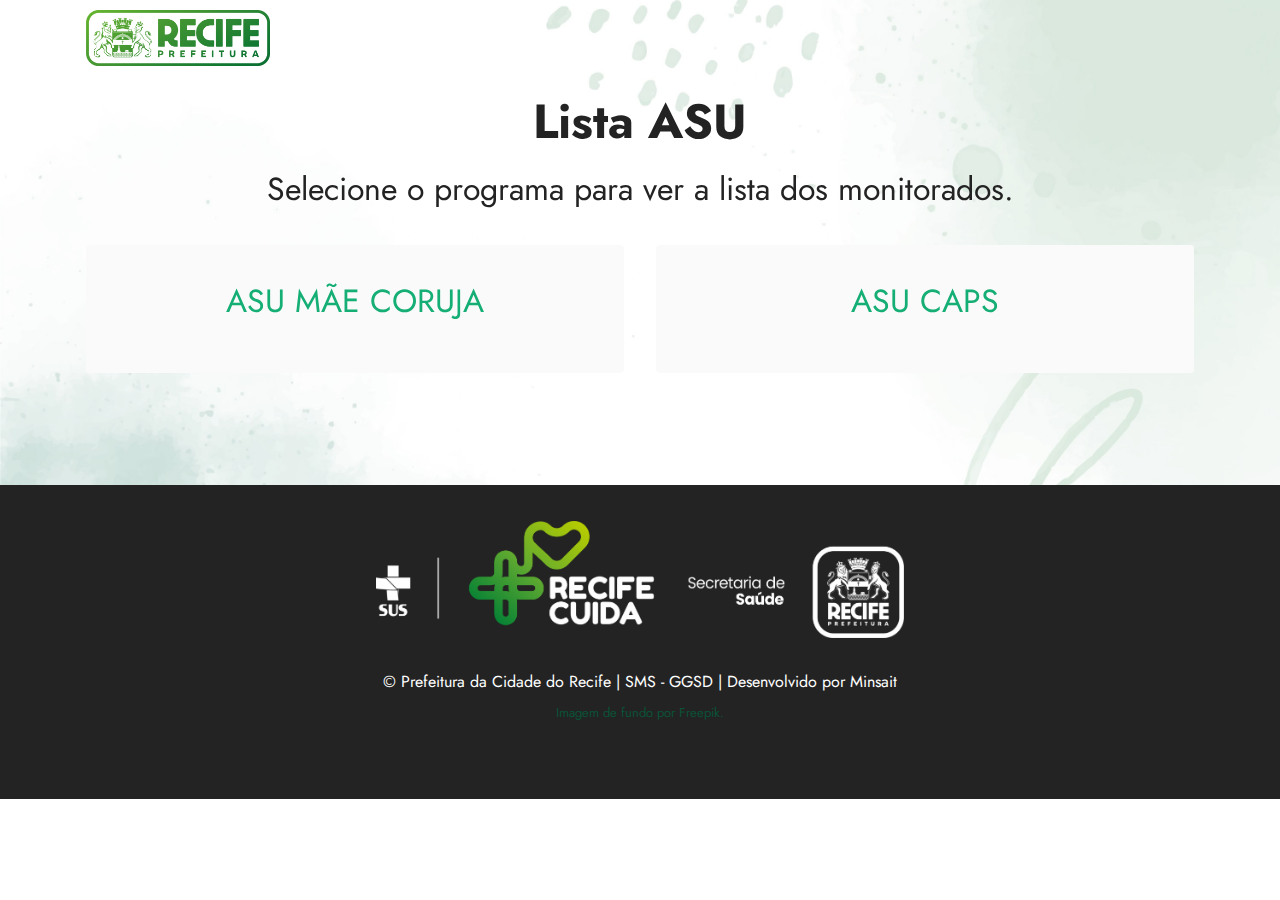
<file: index.html>
<!DOCTYPE html>
<html  >
<head>
  <!-- Site made with Mobirise Website Builder v5.6.8, https://mobirise.com -->
  <meta charset="UTF-8">
  <meta http-equiv="X-UA-Compatible" content="IE=edge">
  <meta name="generator" content="Mobirise v5.6.8, mobirise.com">
  <meta name="twitter:card" content="summary_large_image"/>
  <meta name="twitter:image:src" content="">
  <meta property="og:image" content="">
  <meta name="twitter:title" content="Página Inicial">
  <meta name="viewport" content="width=device-width, initial-scale=1, minimum-scale=1">
  <link rel="shortcut icon" href="assets/images/verde-2021-1.png" type="image/x-icon">
  <meta name="description" content="">
  
  
  <title>Página Inicial</title>
  <link rel="stylesheet" href="assets/bootstrap/css/bootstrap.min.css">
  <link rel="stylesheet" href="assets/bootstrap/css/bootstrap-grid.min.css">
  <link rel="stylesheet" href="assets/bootstrap/css/bootstrap-reboot.min.css">
  <link rel="stylesheet" href="assets/parallax/jarallax.css">
  <link rel="stylesheet" href="assets/dropdown/css/style.css">
  <link rel="stylesheet" href="assets/socicon/css/styles.css">
  <link rel="stylesheet" href="assets/theme/css/style.css">
  <link rel="preload" href="https://fonts.googleapis.com/css?family=Jost:100,200,300,400,500,600,700,800,900,100i,200i,300i,400i,500i,600i,700i,800i,900i&display=swap" as="style" onload="this.onload=null;this.rel='stylesheet'">
  <noscript><link rel="stylesheet" href="https://fonts.googleapis.com/css?family=Jost:100,200,300,400,500,600,700,800,900,100i,200i,300i,400i,500i,600i,700i,800i,900i&display=swap"></noscript>
  <link rel="preload" as="style" href="assets/mobirise/css/mbr-additional.css"><link rel="stylesheet" href="assets/mobirise/css/mbr-additional.css" type="text/css">
  
  
  
  
</head>
<body>
  
  <section data-bs-version="5.1" class="menu menu1 cid-tRRGgN3Hpq" once="menu" id="menu1-0">
    

    <nav class="navbar navbar-dropdown navbar-expand-lg">
        <div class="container">
            <div class="navbar-brand">
                <span class="navbar-logo">
                    <a href="index.html">
                        <img src="assets/images/horizontal-verde-2021.png" alt="Prefeitura do Recife logo marca" style="height: 3.5rem;">
                    </a>
                </span>
                
            </div>
            
            
        </div>
    </nav>
</section>

<section data-bs-version="5.1" class="features7 cid-tRUpmuo5FK mbr-parallax-background" id="features8-m">
    <!---->
    

    
    <div class="mbr-overlay" style="opacity: 0.5; background-color: rgb(255, 255, 255);">
    </div>
    <div class="container">
        <div class="row">
            <div class="title col-12">
                <h5 class="mbr-section-title mbr-fonts-style mb-3 display-2"><strong>Lista ASU</strong></h5>
                <h6 class="mbr-section-subtitle mbr-fonts-style mb-4 display-5">
                    Selecione o programa para ver a lista dos monitorados.</h6>
            </div>
            <div class="card col-12 col-md-6">
                <div class="card-wrapper">
                    
                    <div class="bottom-line">
                        <p class="mbr-text mbr-fonts-style display-5">
                            <a href="mae_coruja.html" class="text-success">ASU MÃE CORUJA</a></p>
                    </div>
                </div>
            </div>
            <div class="card col-12 col-md-6">
                <div class="card-wrapper">
                    
                    <div class="bottom-line">
                        <p class="mbr-text mbr-fonts-style display-5">
                            <a href="caps_lista.html" class="text-success">ASU CAPS</a></p>
                    </div>
                </div>
            </div>
        </div>
    </div>
</section>
<section style="background-color: #232323;">
   <div style="display: flex; flex-direction: column; justify-content: center; align-items: center;  height: 250px;">
    <div style="display: flex; justify-content: center; align-items: center;  height: 200px;">
        <div style="width: 33rem;">
            <img src="assets/images/logomarcas-regua-branca.png" alt="Assinatura Prefeitura do Recife">
        </div>
    </div>
    <div style="text-align: center; color: #FFFFFF;">
        <p> © Prefeitura da Cidade do Recife | SMS - GGSD | Desenvolvido por <a href="https://www.minsait.com/pt" target="_blank" style="color: #FFFFFF;">Minsait</a> </p>
        <p style="color: #0A5338; font-size: 13px;"> Imagem de fundo por <a href="http://www.freepik.com" target="_blank" style="color: #0A5338">Freepik.</a></p>
    </div>
   </div>
</section>
<section class="display-7" style="padding: 0;background-color: #232323; align-items: center;justify-content: center;flex-wrap: wrap;    align-content: center;display: flex;position: relative;height: 4rem;">
    <h1 href="https://mobiri.se/2768968" style="flex: 1 1;height: 4rem;position: absolute;width: 100%;z-index: 1;">
        <img alt="" style="height: 4rem;" src="[data-uri]">
    </h1>
        <p style="margin: 0;text-align: center;" class="display-7">&#8204;</p>
        <h1 style="z-index:1; color: #232323" href="https://mobirise.com">Mobirise </h1>
    </section>
    
    <script src="assets/bootstrap/js/bootstrap.bundle.min.js"></script>  
    <script src="assets/parallax/jarallax.js"></script>  
    <script src="assets/smoothscroll/smooth-scroll.js"></script>  
    <script src="assets/ytplayer/index.js"></script> 
    <script src="assets/dropdown/js/navbar-dropdown.js"></script>  
    <script src="assets/theme/js/script.js"></script>  
  
  
</body>
</html>
</file>
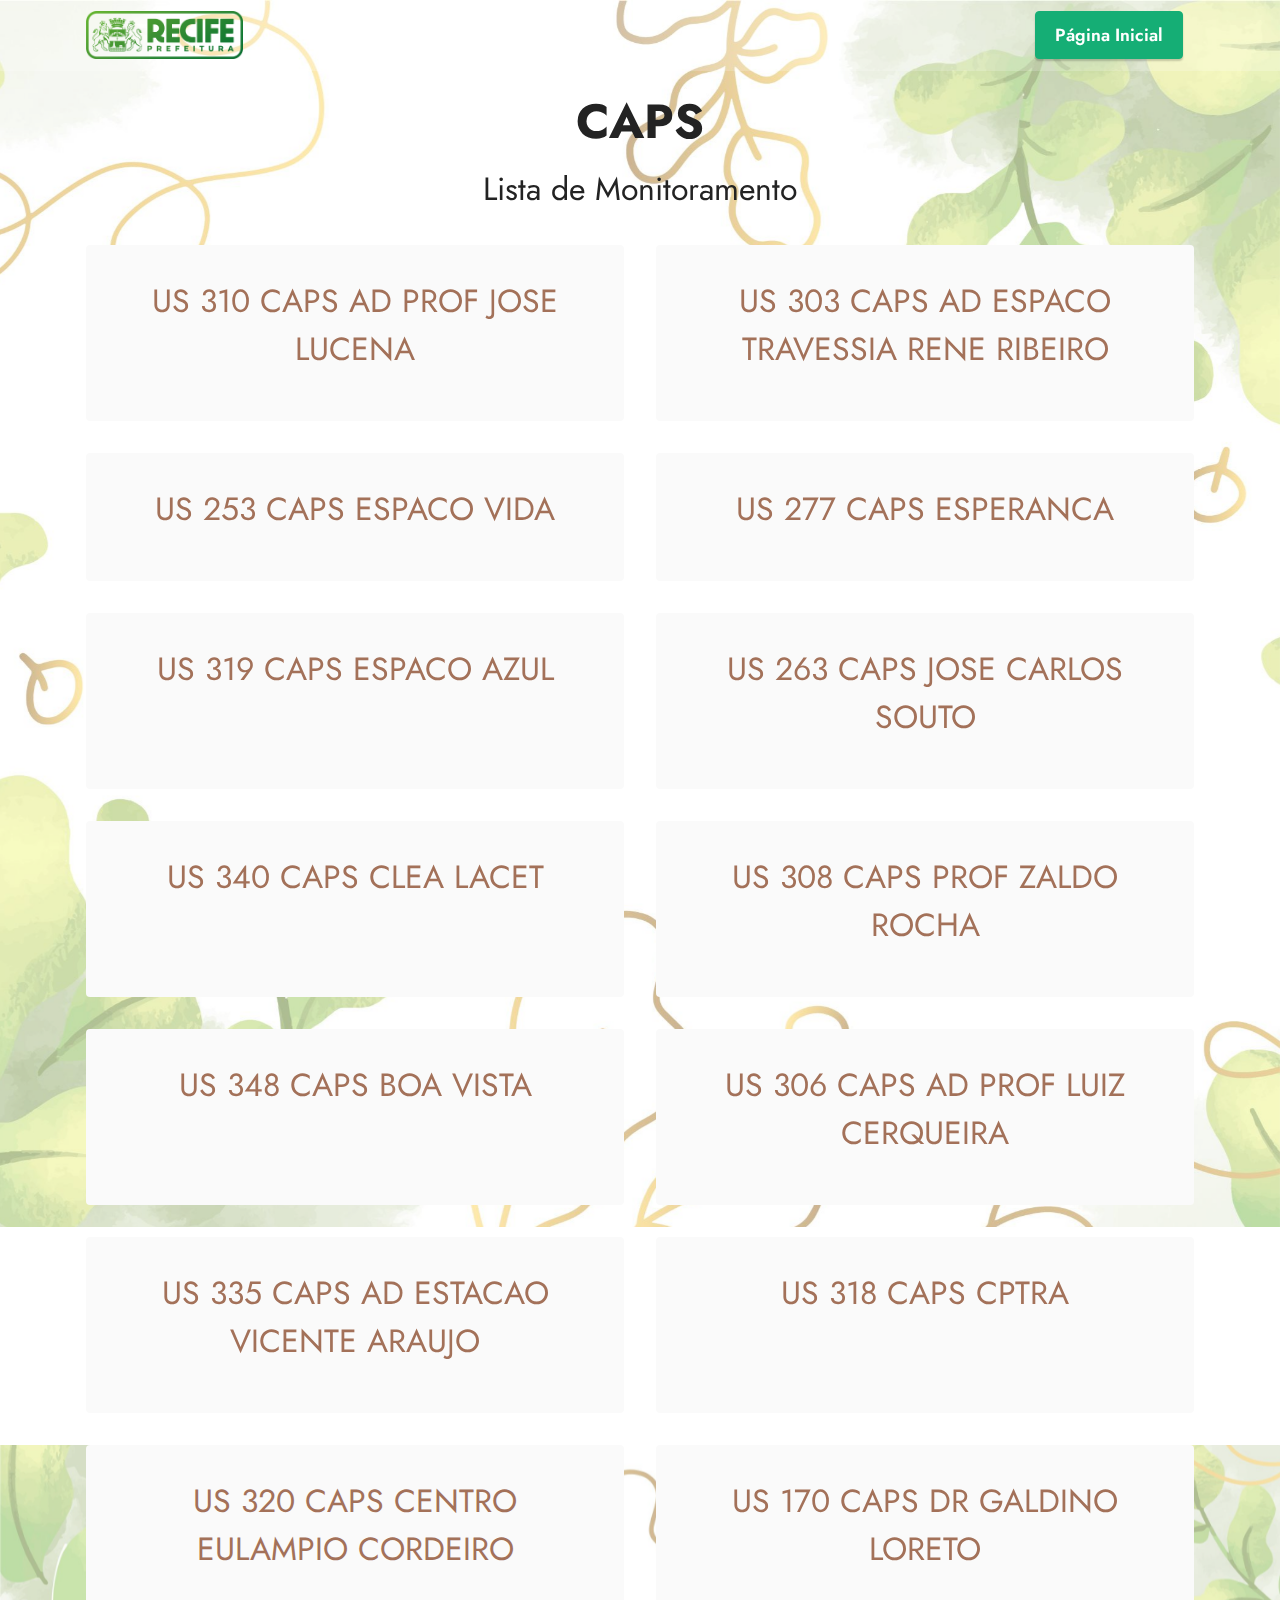
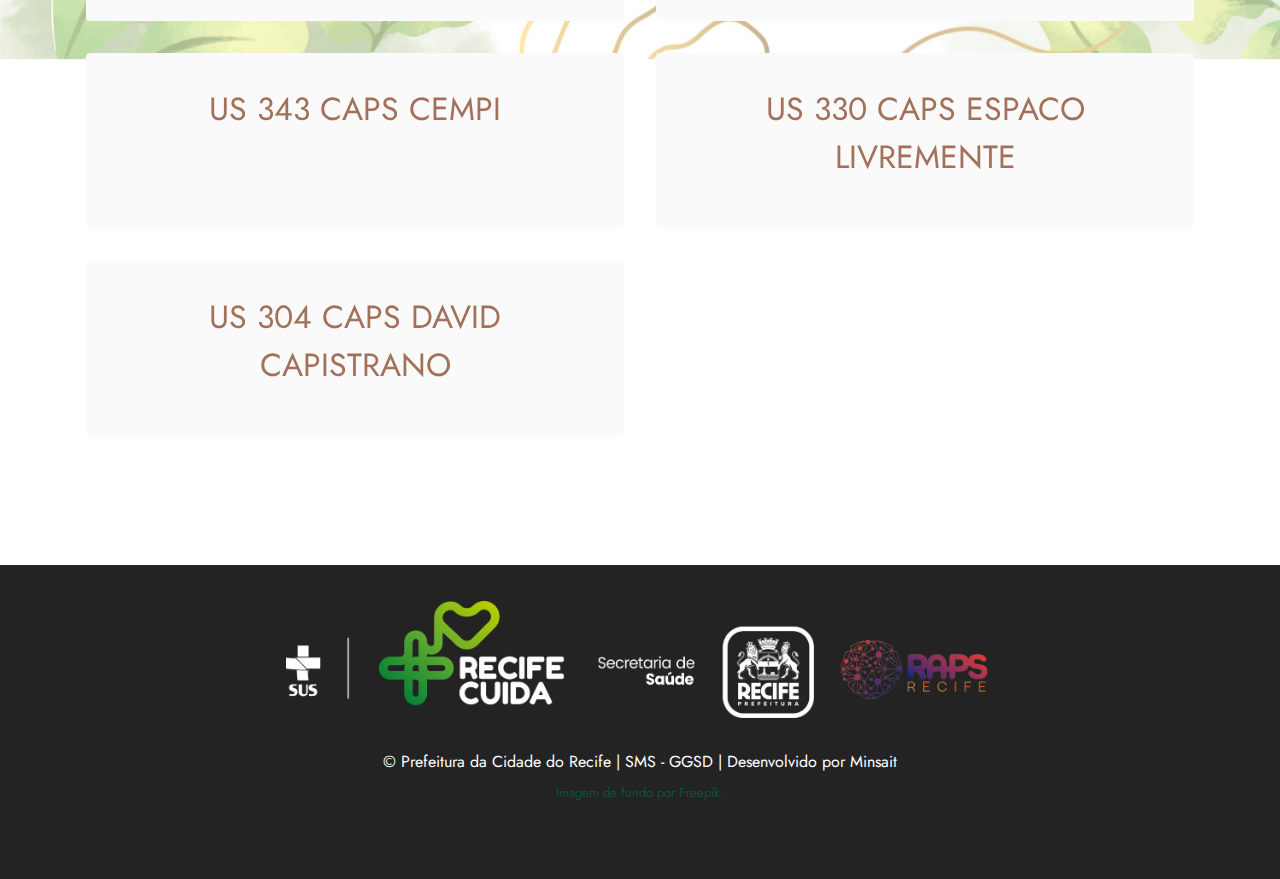
<file: caps_lista.html>
<!DOCTYPE html>
<html  >
<head>
  <!-- Site made with Mobirise Website Builder v5.6.8, https://mobirise.com -->
  <meta charset="UTF-8">
  <meta http-equiv="X-UA-Compatible" content="IE=edge">
  <meta name="generator" content="Mobirise v5.6.8, mobirise.com">
  <meta name="twitter:card" content="summary_large_image"/>
  <meta name="twitter:image:src" content="">
  <meta property="og:image" content="">
  <meta name="twitter:title" content="CAPS Lista">
  <meta name="viewport" content="width=device-width, initial-scale=1, minimum-scale=1">
  <link rel="shortcut icon" href="assets/images/verde-2021-1.png" type="image/x-icon">
  <meta name="description" content="Lista dos monitoramentos do ASU CAPS.">
  
  
  <title>CAPS Lista</title>
  <link rel="stylesheet" href="assets/bootstrap/css/bootstrap.min.css">
  <link rel="stylesheet" href="assets/bootstrap/css/bootstrap-grid.min.css">
  <link rel="stylesheet" href="assets/bootstrap/css/bootstrap-reboot.min.css">
  <link rel="stylesheet" href="assets/parallax/jarallax.css">
  <link rel="stylesheet" href="assets/dropdown/css/style.css">
  <link rel="stylesheet" href="assets/socicon/css/styles.css">
  <link rel="stylesheet" href="assets/theme/css/style.css">
  <link rel="preload" href="https://fonts.googleapis.com/css?family=Jost:100,200,300,400,500,600,700,800,900,100i,200i,300i,400i,500i,600i,700i,800i,900i&display=swap" as="style" onload="this.onload=null;this.rel='stylesheet'">
  <noscript><link rel="stylesheet" href="https://fonts.googleapis.com/css?family=Jost:100,200,300,400,500,600,700,800,900,100i,200i,300i,400i,500i,600i,700i,800i,900i&display=swap"></noscript>
  <link rel="preload" as="style" href="assets/mobirise/css/mbr-additional.css"><link rel="stylesheet" href="assets/mobirise/css/mbr-additional.css" type="text/css">
  
  
  
  
</head>
<body>
  
  <section data-bs-version="5.1" class="menu menu2 cid-tSeBcpH6bQ" once="menu" id="menu2-w">
    
    <nav class="navbar navbar-dropdown navbar-expand-lg">
        <div class="container">
            <div class="navbar-brand">
                <span class="navbar-logo">
                    <a href="index.html">
                        <img src="assets/images/horizontal-verde-2021.png" alt="Prefeitura do Recife logo" style="height: 3rem;">
                    </a>
                </span>
                
            </div>
            <button class="navbar-toggler" type="button" data-toggle="collapse" data-bs-toggle="collapse" data-target="#navbarSupportedContent" data-bs-target="#navbarSupportedContent" aria-controls="navbarNavAltMarkup" aria-expanded="false" aria-label="Toggle navigation">
                <div class="hamburger">
                    <span></span>
                    <span></span>
                    <span></span>
                    <span></span>
                </div>
            </button>
            <div class="collapse navbar-collapse" id="navbarSupportedContent">
                
                
                <div class="navbar-buttons mbr-section-btn"><a class="btn btn-success display-4" href="index.html">Página Inicial</a></div>
            </div>
        </div>
    </nav>
</section>

<section data-bs-version="5.1" class="features7 cid-tRUj1iH0sy mbr-parallax-background" id="features8-k">
    <!---->
    

    
    <div class="mbr-overlay" style="opacity: 0.4; background-color: rgb(255, 255, 255);">
    </div>
    <div class="container">
        <div class="row">
            <div class="title col-12">
                <h5 class="mbr-section-title mbr-fonts-style mb-3 display-2">
                    <strong>CAPS</strong></h5>
                <h6 class="mbr-section-subtitle mbr-fonts-style mb-4 display-5">
                    Lista de Monitoramento</h6>
            </div>
            <div class="card col-12 col-md-6">
                <div class="card-wrapper">
                    
                    <div class="bottom-line">
                        <p class="mbr-text mbr-fonts-style display-5">
                            <a href="https://redcap.recife.pe.gov.br/surveys/?__dashboard=KWHH3XA44K4" class="text-primary" target="_blank">US 310 CAPS AD PROF JOSE LUCENA</a>
                        </p>
                    </div>
                </div>
            </div>
            <div class="card col-12 col-md-6">
                <div class="card-wrapper">
                    
                    <div class="bottom-line">
                        <p class="mbr-text mbr-fonts-style display-5">
                            <a href="https://redcap.recife.pe.gov.br/surveys/?__dashboard=KD889JNCX77" class="text-primary" target="_blank">US 303 CAPS AD ESPACO TRAVESSIA RENE RIBEIRO</a>
                        </p>
                    </div>
                </div>
            </div>
            <div class="card col-12 col-md-6">
                <div class="card-wrapper">
                    
                    <div class="bottom-line">
                        <p class="mbr-text mbr-fonts-style display-5">
                            <a href="https://redcap.recife.pe.gov.br/surveys/?__dashboard=RFJ3K9RRPFM" class="text-primary" target="_blank">US 253 CAPS ESPACO VIDA</a></p>
                    </div>
                </div>
            </div>
            <div class="card col-12 col-md-6">
                <div class="card-wrapper">
                    
                    <div class="bottom-line">
                        <p class="mbr-text mbr-fonts-style display-5">
                            <a href="https://redcap.recife.pe.gov.br/surveys/?__dashboard=LMRJTR8ECLY" class="text-primary" target="_blank">US 277 CAPS ESPERANCA</a>
                        </p>
                    </div>
                </div>
            </div>
            <div class="card col-12 col-md-6">
                <div class="card-wrapper">
                    
                    <div class="bottom-line">
                        <p class="mbr-text mbr-fonts-style display-5">
                            <a href="https://redcap.recife.pe.gov.br/surveys/?__dashboard=TERX3PRHYJR" class="text-primary" target="_blank">US 319 CAPS ESPACO AZUL</a>
                        </p>
                    </div>
                </div>
            </div>
            <div class="card col-12 col-md-6">
                <div class="card-wrapper">
                    
                    <div class="bottom-line">
                        <p class="mbr-text mbr-fonts-style display-5">
                            <a href="https://redcap.recife.pe.gov.br/surveys/?__dashboard=WMNPTPDAJL3" class="text-primary" target="_blank">US 263 CAPS JOSE CARLOS SOUTO</a>
                        </p>
                    </div>
                </div>
            </div>
            <div class="card col-12 col-md-6">
                <div class="card-wrapper">
                    
                    <div class="bottom-line">
                        <p class="mbr-text mbr-fonts-style display-5">
                            <a href="https://redcap.recife.pe.gov.br/surveys/?__dashboard=8LPLPYKC9YH" class="text-primary" target="_blank">US 340 CAPS CLEA LACET</a>
                        </p>
                    </div>
                </div>
            </div>
            <div class="card col-12 col-md-6">
                <div class="card-wrapper">
                    
                    <div class="bottom-line">
                        <p class="mbr-text mbr-fonts-style display-5">
                            <a href="https://redcap.recife.pe.gov.br/surveys/?__dashboard=TP7M84C3T8L" class="text-primary" target="_blank">US 308 CAPS PROF ZALDO ROCHA</a>
                        </p>
                    </div>
                </div>
            </div>
            <div class="card col-12 col-md-6">
                <div class="card-wrapper">
                    
                    <div class="bottom-line">
                        <p class="mbr-text mbr-fonts-style display-5">
                            <a href="https://redcap.recife.pe.gov.br/surveys/?__dashboard=R44L8TTC4NF" class="text-primary" target="_blank">US 348 CAPS BOA VISTA</a>
                        </p>
                    </div>
                </div>
            </div>
            <div class="card col-12 col-md-6">
                <div class="card-wrapper">
                    
                    <div class="bottom-line">
                        <p class="mbr-text mbr-fonts-style display-5">
                            <a href="https://redcap.recife.pe.gov.br/surveys/?__dashboard=7HMCD9KJ48L" class="text-primary" target="_blank">US 306 CAPS AD PROF LUIZ CERQUEIRA</a>
                        </p>
                    </div>
                </div>
            </div>
            <div class="card col-12 col-md-6">
                <div class="card-wrapper">
                    
                    <div class="bottom-line">
                        <p class="mbr-text mbr-fonts-style display-5">
                            <a href="https://redcap.recife.pe.gov.br/surveys/?__dashboard=PCEJR9K9AJW" class="text-primary" target="_blank">US 335 CAPS AD ESTACAO VICENTE ARAUJO</a>
                        </p>
                    </div>
                </div>
            </div>
            <div class="card col-12 col-md-6">
                <div class="card-wrapper">
                    
                    <div class="bottom-line">
                        <p class="mbr-text mbr-fonts-style display-5">
                            <a href="https://redcap.recife.pe.gov.br/surveys/?__dashboard=MD3PTPCN8PJ" class="text-primary" target="_blank">US 318 CAPS CPTRA</a>
                        </p>
                    </div>
                </div>
            </div>
        </div>
    </div>
</section>

<section data-bs-version="5.1" class="features7 cid-tRUj1M80tQ mbr-parallax-background" id="features8-l">
    <!---->
    

    
    <div class="mbr-overlay" style="opacity: 0.4; background-color: rgb(255, 255, 255);">
    </div>
    <div class="container">
        <div class="row">
            <div class="title col-12">
                
                
            </div>
            <div class="card col-12 col-md-6">
                <div class="card-wrapper">
                    
                    <div class="bottom-line">
                        <p class="mbr-text mbr-fonts-style display-5">
                            <a href="https://redcap.recife.pe.gov.br/surveys/?__dashboard=93HP7A4AXHY" class="text-primary" target="_blank">US 320 CAPS CENTRO EULAMPIO CORDEIRO</a>
                        </p>
                    </div>
                </div>
            </div>
            <div class="card col-12 col-md-6">
                <div class="card-wrapper">
                    
                    <div class="bottom-line">
                        <p class="mbr-text mbr-fonts-style display-5">
                            <a href="https://redcap.recife.pe.gov.br/surveys/?__dashboard=AEK37FE8948" class="text-primary" target="_blank">US 170 CAPS DR GALDINO LORETO</a>
                        </p>
                    </div>
                </div>
            </div>
            <div class="card col-12 col-md-6">
                <div class="card-wrapper">
                    
                    <div class="bottom-line">
                        <p class="mbr-text mbr-fonts-style display-5">
                            <a href="https://redcap.recife.pe.gov.br/surveys/?__dashboard=HT4XDYHEWCH" class="text-primary" target="_blank">US 343 CAPS CEMPI</a>
                        </p>
                    </div>
                </div>
            </div>
            <div class="card col-12 col-md-6">
                <div class="card-wrapper">
                    
                    <div class="bottom-line">
                        <p class="mbr-text mbr-fonts-style display-5">
                            <a href="https://redcap.recife.pe.gov.br/surveys/?__dashboard=4384YENYFJK" class="text-primary" target="_blank">US 330 CAPS ESPACO LIVREMENTE</a>
                        </p>
                    </div>
                </div>
            </div>
            <div class="card col-12 col-md-6">
                <div class="card-wrapper">
                    
                    <div class="bottom-line">
                        <p class="mbr-text mbr-fonts-style display-5">
                            <a href="https://redcap.recife.pe.gov.br/surveys/?__dashboard=HJJY7EXXAKF" class="text-primary" target="_blank">US 304 CAPS DAVID CAPISTRANO</a>
                        </p>
                    </div>
                </div>
            </div>
        </div>
    </div>
</section>
<section style="background-color: #232323;">
    <div style="display: flex; flex-direction: column; justify-content: center; align-items: center;  height: 250px;">
        <div style="display: flex; justify-content: center; align-items: center;  height: 200px;">
            <div style="width: 33rem;">
                <img src="assets/images/logomarcas-regua-branca.png" alt="Assinatura Prefeitura do Recife">
            </div>
            <div style="width: 10rem; margin-left: 20px; margin-top: 20px;">
                <img src="assets/images/marca-caps.png" alt="Marca CAPS">
            </div>
        </div>
        <div style="text-align: center; color: #FFFFFF;">
            <p> © Prefeitura da Cidade do Recife | SMS - GGSD | Desenvolvido por <a href="https://www.minsait.com/pt" target="_blank" style="color: #FFFFFF;">Minsait</a> </p>
            <p style="color: #0A5338; font-size: 13px;"> Imagem de fundo por <a href="http://www.freepik.com" target="_blank" style="color: #0A5338">Freepik.</a></p>
        </div>
       </div>
</section>
<section class="display-7" style="padding: 0;background-color: #232323; align-items: center;justify-content: center;flex-wrap: wrap; align-content: center;display: flex;position: relative;height: 4rem;">
    <h1 href="https://mobiri.se/2768968" style="flex: 1 1;height: 4rem;position: absolute;width: 100%;z-index: 1;">
        <img alt="" style="height: 4rem;" src="[data-uri]">
    </h1>
        <p style="margin: 0;text-align: center;" class="display-7">&#8204;</p>
        <h1 style="z-index:1" href="https://mobirise.com/builder/ai-website-builder.html">AI Website Builder</h1>
    </section>
    
    <script src="assets/bootstrap/js/bootstrap.bundle.min.js"></script>  
    <script src="assets/parallax/jarallax.js"></script>  
    <script src="assets/smoothscroll/smooth-scroll.js"></script> 
     <script src="assets/ytplayer/index.js"></script>  
     <script src="assets/dropdown/js/navbar-dropdown.js"></script>  
     <script src="assets/theme/js/script.js"></script>  
  
  
</body>
</html>
</file>
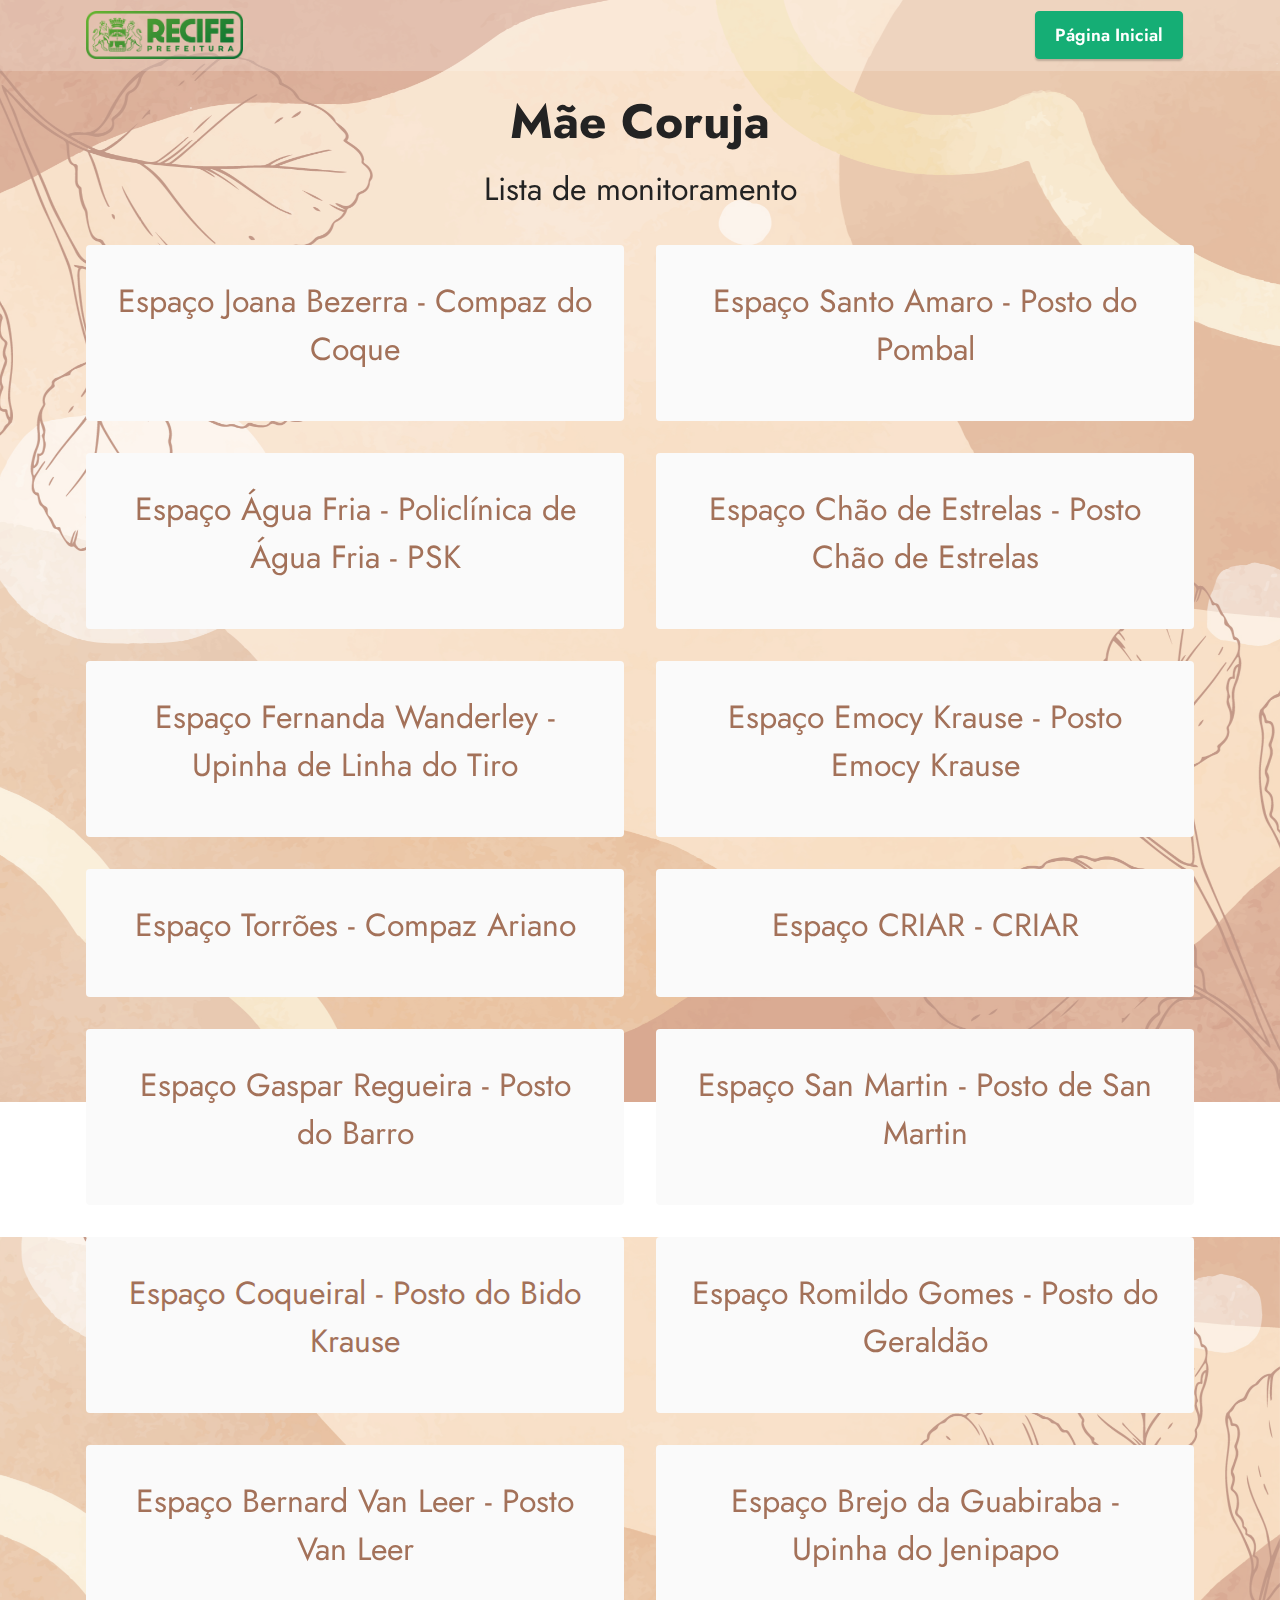
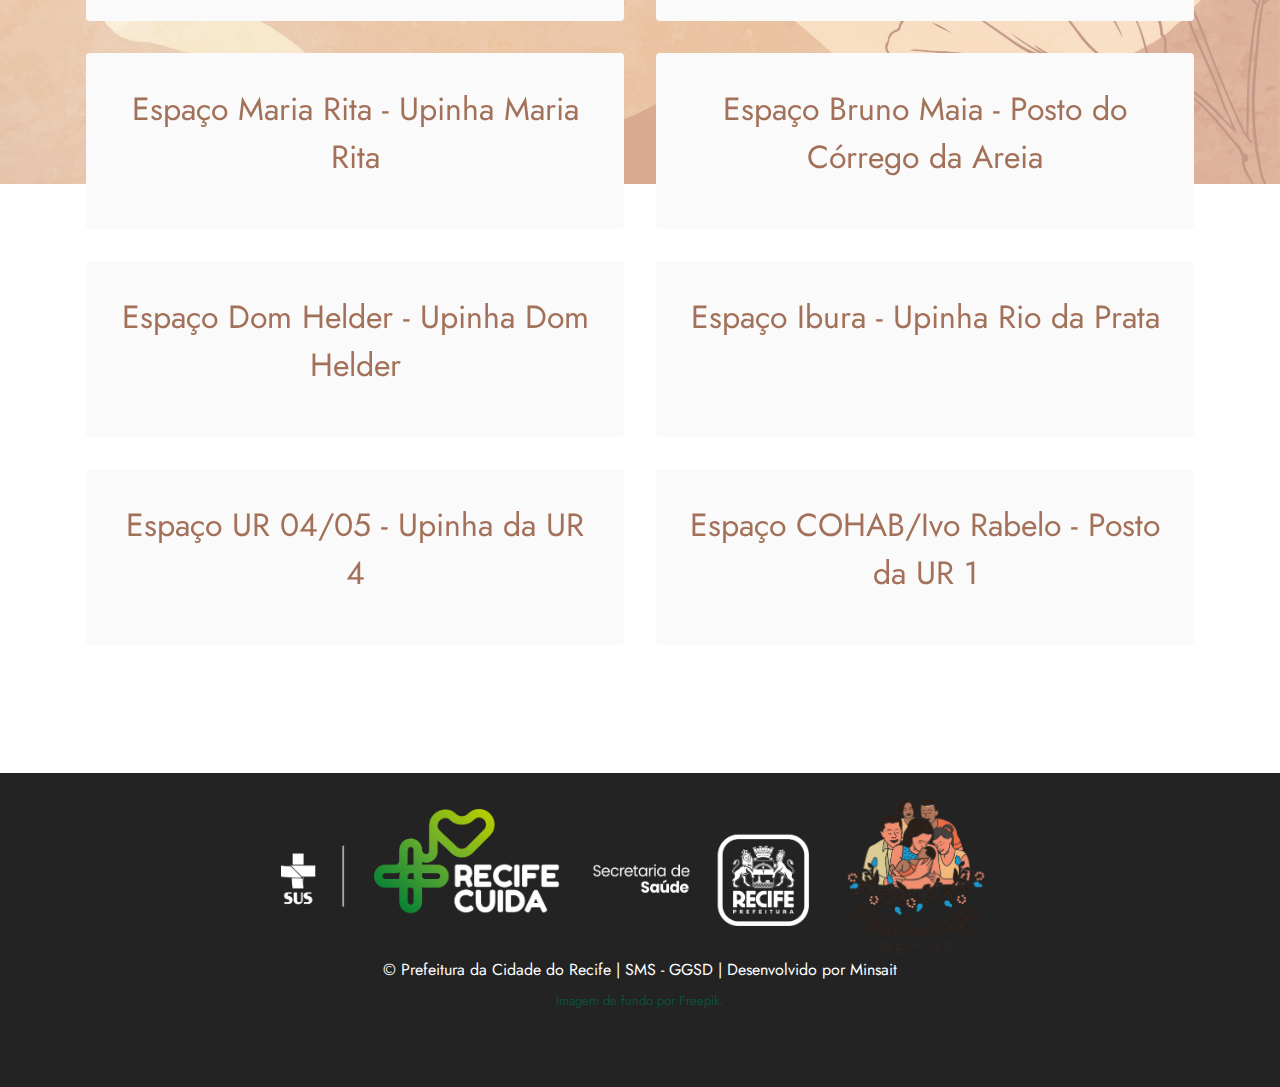
<file: mae_coruja.html>
<!DOCTYPE html>
<html  >
<head>
  <!-- Site made with Mobirise Website Builder v5.6.8, https://mobirise.com -->
  <meta charset="UTF-8">
  <meta http-equiv="X-UA-Compatible" content="IE=edge">
  <meta name="generator" content="Mobirise v5.6.8, mobirise.com">
  <meta name="twitter:card" content="summary_large_image"/>
  <meta name="twitter:image:src" content="">
  <meta property="og:image" content="">
  <meta name="twitter:title" content="Mãe Coruja Lista">
  <meta name="viewport" content="width=device-width, initial-scale=1, minimum-scale=1">
  <link rel="shortcut icon" href="assets/images/verde-2021-1.png" type="image/x-icon">
  <meta name="description" content="Lista dos monitoramentos do ASU Mãe Coruja.">
  
  
  <title>Mãe Coruja Lista</title>
  <link rel="stylesheet" href="assets/bootstrap/css/bootstrap.min.css">
  <link rel="stylesheet" href="assets/bootstrap/css/bootstrap-grid.min.css">
  <link rel="stylesheet" href="assets/bootstrap/css/bootstrap-reboot.min.css">
  <link rel="stylesheet" href="assets/parallax/jarallax.css">
  <link rel="stylesheet" href="assets/dropdown/css/style.css">
  <link rel="stylesheet" href="assets/socicon/css/styles.css">
  <link rel="stylesheet" href="assets/theme/css/style.css">
  <link rel="preload" href="https://fonts.googleapis.com/css?family=Jost:100,200,300,400,500,600,700,800,900,100i,200i,300i,400i,500i,600i,700i,800i,900i&display=swap" as="style" onload="this.onload=null;this.rel='stylesheet'">
  <noscript><link rel="stylesheet" href="https://fonts.googleapis.com/css?family=Jost:100,200,300,400,500,600,700,800,900,100i,200i,300i,400i,500i,600i,700i,800i,900i&display=swap"></noscript>
  <link rel="preload" as="style" href="assets/mobirise/css/mbr-additional.css"><link rel="stylesheet" href="assets/mobirise/css/mbr-additional.css" type="text/css">
  
  
  
  
</head>
<body>
  
  <section data-bs-version="5.1" class="menu menu2 cid-tSet5UZXuF" once="menu" id="menu2-u">
    
    <nav class="navbar navbar-dropdown navbar-expand-lg">
        <div class="container">
            <div class="navbar-brand">
                <span class="navbar-logo">
                    <a href="index.html">
                        <img src="assets/images/horizontal-verde-2021.png" alt="Prefeitura do Recife logo" style="height: 3rem;">
                    </a>
                </span>
                
            </div>
            <button class="navbar-toggler" type="button" data-toggle="collapse" data-bs-toggle="collapse" data-target="#navbarSupportedContent" data-bs-target="#navbarSupportedContent" aria-controls="navbarNavAltMarkup" aria-expanded="false" aria-label="Toggle navigation">
                <div class="hamburger">
                    <span></span>
                    <span></span>
                    <span></span>
                    <span></span>
                </div>
            </button>
            <div class="collapse navbar-collapse" id="navbarSupportedContent">
                
                
                <div class="navbar-buttons mbr-section-btn"><a class="btn btn-success display-4" href="index.html">Página Inicial</a></div>
            </div>
        </div>
    </nav>
</section>

<section data-bs-version="5.1" class="features7 cid-tRRYK1Mdvg mbr-parallax-background" id="features8-d">
    <!---->
    

    
    <div class="mbr-overlay" style="opacity: 0.5; background-color: rgb(255, 255, 255);">
    </div>
    <div class="container">
        <div class="row">
            <div class="title col-12">
                <h5 class="mbr-section-title mbr-fonts-style mb-3 display-2">
                    <strong>Mãe Coruja</strong></h5>
                <h6 class="mbr-section-subtitle mbr-fonts-style mb-4 display-5">Lista de monitoramento</h6>
            </div>
            <div class="card col-12 col-md-6">
                <div class="card-wrapper">
                    
                    <div class="bottom-line">
                        <p class="mbr-text mbr-fonts-style display-5">
                            <a href="https://redcap.recife.pe.gov.br/surveys/?__dashboard=FJ9EPPCKNYL" class="text-danger" target="_blank">Espaço Joana Bezerra - Compaz do Coque</a></p>
                    </div>
                </div>
            </div>
            <div class="card col-12 col-md-6">
                <div class="card-wrapper">
                    
                    <div class="bottom-line">
                        <p class="mbr-text mbr-fonts-style display-5">
                            <a href="https://redcap.recife.pe.gov.br/surveys/?__dashboard=KALCNCXKE4J" class="text-danger" target="_blank">Espaço Santo Amaro - Posto do Pombal</a></p>
                    </div>
                </div>
            </div>
            <div class="card col-12 col-md-6">
                <div class="card-wrapper">
                    
                    <div class="bottom-line">
                        <p class="mbr-text mbr-fonts-style display-5">
                            <a href="https://redcap.recife.pe.gov.br/surveys/?__dashboard=3CNJR4CHF9E" class="text-primary" target="_blank">Espaço Água Fria - Policlínica de Água Fria - PSK</a></p>
                    </div>
                </div>
            </div>
            <div class="card col-12 col-md-6">
                <div class="card-wrapper">
                    
                    <div class="bottom-line">
                        <p class="mbr-text mbr-fonts-style display-5">
                            <a href="https://redcap.recife.pe.gov.br/surveys/?__dashboard=MP99LH3P33F" class="text-primary" target="_blank">Espaço Chão de Estrelas - Posto Chão de Estrelas</a></p>
                    </div>
                </div>
            </div>
            <div class="card col-12 col-md-6">
                <div class="card-wrapper">
                    
                    <div class="bottom-line">
                        <p class="mbr-text mbr-fonts-style display-5">
                            <a href="https://redcap.recife.pe.gov.br/surveys/?__dashboard=CAJLKENWPW9" class="text-primary" target="_blank">Espaço Fernanda Wanderley - Upinha de Linha do Tiro</a>
                        </p>
                    </div>
                </div>
            </div>
            <div class="card col-12 col-md-6">
                <div class="card-wrapper">
                    
                    <div class="bottom-line">
                        <p class="mbr-text mbr-fonts-style display-5">
                            <a href="https://redcap.recife.pe.gov.br/surveys/?__dashboard=TPXW4FA7F8P" class="text-primary" target="_blank">Espaço Emocy Krause - Posto Emocy Krause</a>
                        </p>
                    </div>
                </div>
            </div>
            <div class="card col-12 col-md-6">
                <div class="card-wrapper">
                    
                    <div class="bottom-line">
                        <p class="mbr-text mbr-fonts-style display-5">
                            <a href="https://redcap.recife.pe.gov.br/surveys/?__dashboard=7DKTP87A8PR" class="text-primary" target="_blank">Espaço Torrões - Compaz Ariano</a>
                        </p>
                    </div>
                </div>
            </div>
            <div class="card col-12 col-md-6">
                <div class="card-wrapper">
                    
                    <div class="bottom-line">
                        <p class="mbr-text mbr-fonts-style display-5">
                            <a href="https://redcap.recife.pe.gov.br/surveys/?__dashboard=LFFK3DEDDJ8" class="text-primary" target="_blank">Espaço CRIAR - CRIAR</a>
                        </p>
                    </div>
                </div>
            </div>
            <div class="card col-12 col-md-6">
                <div class="card-wrapper">
                    
                    <div class="bottom-line">
                        <p class="mbr-text mbr-fonts-style display-5">
                            <a href="https://redcap.recife.pe.gov.br/surveys/?__dashboard=RXAPJL4LJ39" class="text-primary" target="_blank">Espaço Gaspar Regueira - Posto do Barro</a>
                        </p>
                    </div>
                </div>
            </div>
            <div class="card col-12 col-md-6">
                <div class="card-wrapper">
                    
                    <div class="bottom-line">
                        <p class="mbr-text mbr-fonts-style display-5">
                            <a href="https://redcap.recife.pe.gov.br/surveys/?__dashboard=JFYH9JFJ3R3" class="text-primary" target="_blank">Espaço San Martin - Posto de San Martin</a>
                        </p>
                    </div>
                </div>
            </div>
            
            
        </div>
    </div>
</section>

<section data-bs-version="5.1" class="features7 cid-tRUdxAe1EM mbr-parallax-background" id="features8-i">
    <!---->
    

    
    <div class="mbr-overlay" style="opacity: 0.5; background-color: rgb(255, 255, 255);">
    </div>
    <div class="container">
        <div class="row">
            <div class="title col-12">
                
                
            </div>
            <div class="card col-12 col-md-6">
                <div class="card-wrapper">
                    
                    <div class="bottom-line">
                        <p class="mbr-text mbr-fonts-style display-5">
                            <a href="https://redcap.recife.pe.gov.br/surveys/?__dashboard=P3R3WFH4TET" class="text-primary" target="_blank">Espaço Coqueiral - Posto do Bido Krause</a>
                        </p>
                    </div>
                </div>
            </div>
            <div class="card col-12 col-md-6">
                <div class="card-wrapper">
                    
                    <div class="bottom-line">
                        <p class="mbr-text mbr-fonts-style display-5">
                            <a href="https://redcap.recife.pe.gov.br/surveys/?__dashboard=JP8NPFLWFRA" class="text-primary" target="_blank">Espaço Romildo Gomes - Posto do Geraldão</a>
                        </p>
                    </div>
                </div>
            </div>
            <div class="card col-12 col-md-6">
                <div class="card-wrapper">
                    
                    <div class="bottom-line">
                        <p class="mbr-text mbr-fonts-style display-5">
                            <a href="https://redcap.recife.pe.gov.br/surveys/?__dashboard=7HJH8EJ8DPM" class="text-primary" target="_blank">Espaço Bernard Van Leer - Posto Van Leer</a>
                        </p>
                    </div>
                </div>
            </div>
            <div class="card col-12 col-md-6">
                <div class="card-wrapper">
                    
                    <div class="bottom-line">
                        <p class="mbr-text mbr-fonts-style display-5">
                            <a href="https://redcap.recife.pe.gov.br/surveys/?__dashboard=49D3HXRMK3M" class="text-primary" target="_blank">Espaço Brejo da Guabiraba - Upinha do Jenipapo</a>
                        </p>
                    </div>
                </div>
            </div>
            <div class="card col-12 col-md-6">
                <div class="card-wrapper">
                    
                    <div class="bottom-line">
                        <p class="mbr-text mbr-fonts-style display-5">
                            <a href="https://redcap.recife.pe.gov.br/surveys/?__dashboard=79MXHXED4X9" class="text-primary" target="_blank">Espaço Maria Rita - Upinha Maria Rita</a><br></p>
                    </div>
                </div>
            </div>
            <div class="card col-12 col-md-6">
                <div class="card-wrapper">
                    
                    <div class="bottom-line">
                        <p class="mbr-text mbr-fonts-style display-5">
                            <a href="https://redcap.recife.pe.gov.br/surveys/?__dashboard=EEDLLLHY873" class="text-primary" target="_blank">Espaço Bruno Maia - Posto do Córrego da Areia</a>
                        </p>
                    </div>
                </div>
            </div>
            <div class="card col-12 col-md-6">
                <div class="card-wrapper">
                    
                    <div class="bottom-line">
                        <p class="mbr-text mbr-fonts-style display-5">
                            <a href="https://redcap.recife.pe.gov.br/surveys/?__dashboard=93R89K8RXRK" class="text-primary" target="_blank">Espaço Dom Helder - Upinha Dom Helder</a>
                        </p>
                    </div>
                </div>
            </div>
            <div class="card col-12 col-md-6">
                <div class="card-wrapper">
                    
                    <div class="bottom-line">
                        <p class="mbr-text mbr-fonts-style display-5">
                            <a href="https://redcap.recife.pe.gov.br/surveys/?__dashboard=8RY4REAWW9N" class="text-primary" target="_blank">Espaço Ibura - Upinha Rio da Prata</a>
                        </p>
                    </div>
                </div>
            </div>
            <div class="card col-12 col-md-6">
                <div class="card-wrapper">
                    
                    <div class="bottom-line">
                        <p class="mbr-text mbr-fonts-style display-5">
                            <a href="https://redcap.recife.pe.gov.br/surveys/?__dashboard=9A4EAWN9A9H" class="text-primary" target="_blank">Espaço UR 04/05 - Upinha da UR 4</a>
                        </p>
                    </div>
                </div>
            </div>
            <div class="card col-12 col-md-6">
                <div class="card-wrapper">
                    
                    <div class="bottom-line">
                        <p class="mbr-text mbr-fonts-style display-5">
                            <a href="https://redcap.recife.pe.gov.br/surveys/?__dashboard=HL7H483ATWT" class="text-primary" target="_blank">Espaço COHAB/Ivo Rabelo - Posto da UR 1</a>
                        </p>
                    </div>
                </div>
            </div>
        </div>
    </div>
</section>
<section style="background-color: #232323;">
    <div style="display: flex; flex-direction: column; justify-content: center; align-items: center;  height: 250px;">
        <div style="display: flex; justify-content: center; align-items: center;  height: 200px;">
            <div style="width: 33rem;">
                <img src="assets/images/logomarcas-regua-branca.png" alt="Assinatura Prefeitura do Recife">
            </div>
            <div style="width: 10rem; margin-left: 30px; margin-top: 20px;">
                <img src="assets/images/marca-mae-coruja.png" alt="Marca Mãe Coruja">
            </div>
        </div>
        <div style="text-align: center; color: #FFFFFF;">
            <p> © Prefeitura da Cidade do Recife | SMS - GGSD | Desenvolvido por <a href="https://www.minsait.com/pt" target="_blank" style="color: #FFFFFF;">Minsait</a> </p>
            <p style="color: #0A5338; font-size: 13px;"> Imagem de fundo por <a href="http://www.freepik.com" target="_blank" style="color: #0A5338">Freepik.</a></p>
        </div>
       </div>
</section>
<section class="display-7" style="padding: 0;background-color: #232323; align-items: center;justify-content: center;flex-wrap: wrap; align-content: center;display: flex;position: relative;height: 4rem;">
    <h1 href="https://mobiri.se/2768968" style="flex: 1 1;height: 4rem;position: absolute;width: 100%;z-index: 1;">
        <img alt="" style="height: 4rem;" src="[data-uri]">
    </h1>
    <p style="margin: 0;text-align: center;" class="display-7">&#8204;</p>
    <h1 style="z-index:1" href="https://mobirise.com/html-editor.html">HTML Editor</h1>
</section>

<script src="assets/bootstrap/js/bootstrap.bundle.min.js"></script>  
<script src="assets/parallax/jarallax.js"></script>  
<script src="assets/smoothscroll/smooth-scroll.js"></script>  
<script src="assets/ytplayer/index.js"></script> 
 <script src="assets/dropdown/js/navbar-dropdown.js"></script>  
 <script src="assets/theme/js/script.js"></script>  
  
  
</body>
</html>
</file>
<file: assets/parallax/jarallax.css>
.jarallax {
    position: relative;
    z-index: 0;
}
.jarallax > .jarallax-img {
    position: absolute;
    object-fit: cover;
    /* support for plugin https://github.com/bfred-it/object-fit-images */
    font-family: 'object-fit: cover;';
    top: 0;
    left: 0;
    width: 100%;
    height: 100%;
    z-index: -1;
}
</file>
<file: assets/dropdown/css/style.css>
.navbar-dropdown {
  left: 0;
  padding: 0;
  position: absolute;
  right: 0;
  top: 0;
  transition: all 0.45s ease;
  z-index: 1030;
  background: #282828; }
  .navbar-dropdown .navbar-logo {
    margin-right: 0.8rem;
    transition: margin 0.3s ease-in-out;
    vertical-align: middle; }
    .navbar-dropdown .navbar-logo img {
      height: 3.125rem;
      transition: all 0.3s ease-in-out; }
    .navbar-dropdown .navbar-logo.mbr-iconfont {
      font-size: 3.125rem;
      line-height: 3.125rem; }
  .navbar-dropdown .navbar-caption {
    font-weight: 700;
    white-space: normal;
    vertical-align: -4px;
    line-height: 3.125rem !important; }
    .navbar-dropdown .navbar-caption, .navbar-dropdown .navbar-caption:hover {
      color: inherit;
      text-decoration: none; }
  .navbar-dropdown .mbr-iconfont + .navbar-caption {
    vertical-align: -1px; }
  .navbar-dropdown.navbar-fixed-top {
    position: fixed; }
  .navbar-dropdown .navbar-brand span {
    vertical-align: -4px; }
  .navbar-dropdown.bg-color.transparent {
    background: none; }
  .navbar-dropdown.navbar-short .navbar-brand {
    padding: 0.625rem 0; }
    .navbar-dropdown.navbar-short .navbar-brand span {
      vertical-align: -1px; }
  .navbar-dropdown.navbar-short .navbar-caption {
    line-height: 2.375rem !important;
    vertical-align: -2px; }
  .navbar-dropdown.navbar-short .navbar-logo {
    margin-right: 0.5rem; }
    .navbar-dropdown.navbar-short .navbar-logo img {
      height: 2.375rem; }
    .navbar-dropdown.navbar-short .navbar-logo.mbr-iconfont {
      font-size: 2.375rem;
      line-height: 2.375rem; }
  .navbar-dropdown.navbar-short .mbr-table-cell {
    height: 3.625rem; }
  .navbar-dropdown .navbar-close {
    left: 0.6875rem;
    position: fixed;
    top: 0.75rem;
    z-index: 1000; }
  .navbar-dropdown .hamburger-icon {
    content: "";
    display: inline-block;
    vertical-align: middle;
    width: 16px;
    -webkit-box-shadow: 0 -6px 0 1px #282828,0 0 0 1px #282828,0 6px 0 1px #282828;
    -moz-box-shadow: 0 -6px 0 1px #282828,0 0 0 1px #282828,0 6px 0 1px #282828;
    box-shadow: 0 -6px 0 1px #282828,0 0 0 1px #282828,0 6px 0 1px #282828; }

.dropdown-menu .dropdown-toggle[data-toggle="dropdown-submenu"]::after {
  border-bottom: 0.35em solid transparent;
  border-left: 0.35em solid;
  border-right: 0;
  border-top: 0.35em solid transparent;
  margin-left: 0.3rem; }

.dropdown-menu .dropdown-item:focus {
  outline: 0; }

.nav-dropdown {
  font-size: 0.75rem;
  font-weight: 500;
  height: auto !important; }
  .nav-dropdown .nav-btn {
    padding-left: 1rem; }
  .nav-dropdown .link {
    margin: .667em 1.667em;
    font-weight: 500;
    padding: 0;
    transition: color .2s ease-in-out; }
    .nav-dropdown .link.dropdown-toggle {
      margin-right: 2.583em; }
      .nav-dropdown .link.dropdown-toggle::after {
        margin-left: .25rem;
        border-top: 0.35em solid;
        border-right: 0.35em solid transparent;
        border-left: 0.35em solid transparent;
        border-bottom: 0; }
      .nav-dropdown .link.dropdown-toggle[aria-expanded="true"] {
        margin: 0;
        padding: 0.667em 3.263em  0.667em 1.667em; }
  .nav-dropdown .link::after,
  .nav-dropdown .dropdown-item::after {
    color: inherit; }
  .nav-dropdown .btn {
    font-size: 0.75rem;
    font-weight: 700;
    letter-spacing: 0;
    margin-bottom: 0;
    padding-left: 1.25rem;
    padding-right: 1.25rem; }
  .nav-dropdown .dropdown-menu {
    border-radius: 0;
    border: 0;
    left: 0;
    margin: 0;
    padding-bottom: 1.25rem;
    padding-top: 1.25rem;
    position: relative; }
  .nav-dropdown .dropdown-submenu {
    margin-left: 0.125rem;
    top: 0; }
  .nav-dropdown .dropdown-item {
    font-weight: 500;
    line-height: 2;
    padding: 0.3846em 4.615em 0.3846em 1.5385em;
    position: relative;
    transition: color .2s ease-in-out, background-color .2s ease-in-out; }
    .nav-dropdown .dropdown-item::after {
      margin-top: -0.3077em;
      position: absolute;
      right: 1.1538em;
      top: 50%; }
    .nav-dropdown .dropdown-item:focus, .nav-dropdown .dropdown-item:hover {
      background: none; }

@media (max-width: 767px) {
  .nav-dropdown.navbar-toggleable-sm {
    bottom: 0;
    display: none;
    left: 0;
    overflow-x: hidden;
    position: fixed;
    top: 0;
    transform: translateX(-100%);
    -ms-transform: translateX(-100%);
    -webkit-transform: translateX(-100%);
    width: 18.75rem;
    z-index: 999; } }
.nav-dropdown.navbar-toggleable-xl {
  bottom: 0;
  display: none;
  left: 0;
  overflow-x: hidden;
  position: fixed;
  top: 0;
  transform: translateX(-100%);
  -ms-transform: translateX(-100%);
  -webkit-transform: translateX(-100%);
  width: 18.75rem;
  z-index: 999; }

.nav-dropdown-sm {
  display: block !important;
  overflow-x: hidden;
  overflow: auto;
  padding-top: 3.875rem; }
  .nav-dropdown-sm::after {
    content: "";
    display: block;
    height: 3rem;
    width: 100%; }
  .nav-dropdown-sm.collapse.in ~ .navbar-close {
    display: block !important; }
  .nav-dropdown-sm.collapsing, .nav-dropdown-sm.collapse.in {
    transform: translateX(0);
    -ms-transform: translateX(0);
    -webkit-transform: translateX(0);
    transition: all 0.25s ease-out;
    -webkit-transition: all 0.25s ease-out;
    background: #282828; }
  .nav-dropdown-sm.collapsing[aria-expanded="false"] {
    transform: translateX(-100%);
    -ms-transform: translateX(-100%);
    -webkit-transform: translateX(-100%); }
  .nav-dropdown-sm .nav-item {
    display: block;
    margin-left: 0 !important;
    padding-left: 0; }
  .nav-dropdown-sm .link,
  .nav-dropdown-sm .dropdown-item {
    border-top: 1px dotted rgba(255, 255, 255, 0.1);
    font-size: 0.8125rem;
    line-height: 1.6;
    margin: 0 !important;
    padding: 0.875rem 2.4rem 0.875rem 1.5625rem !important;
    position: relative;
    white-space: normal; }
    .nav-dropdown-sm .link:focus, .nav-dropdown-sm .link:hover,
    .nav-dropdown-sm .dropdown-item:focus,
    .nav-dropdown-sm .dropdown-item:hover {
      background: rgba(0, 0, 0, 0.2) !important;
      color: #c0a375; }
  .nav-dropdown-sm .nav-btn {
    position: relative;
    padding: 1.5625rem 1.5625rem 0 1.5625rem; }
    .nav-dropdown-sm .nav-btn::before {
      border-top: 1px dotted rgba(255, 255, 255, 0.1);
      content: "";
      left: 0;
      position: absolute;
      top: 0;
      width: 100%; }
    .nav-dropdown-sm .nav-btn + .nav-btn {
      padding-top: 0.625rem; }
      .nav-dropdown-sm .nav-btn + .nav-btn::before {
        display: none; }
  .nav-dropdown-sm .btn {
    padding: 0.625rem 0; }
  .nav-dropdown-sm .dropdown-toggle[data-toggle="dropdown-submenu"]::after {
    margin-left: .25rem;
    border-top: 0.35em solid;
    border-right: 0.35em solid transparent;
    border-left: 0.35em solid transparent;
    border-bottom: 0; }
  .nav-dropdown-sm .dropdown-toggle[data-toggle="dropdown-submenu"][aria-expanded="true"]::after {
    border-top: 0;
    border-right: 0.35em solid transparent;
    border-left: 0.35em solid transparent;
    border-bottom: 0.35em solid; }
  .nav-dropdown-sm .dropdown-menu {
    margin: 0;
    padding: 0;
    position: relative;
    top: 0;
    left: 0;
    width: 100%;
    border: 0;
    float: none;
    border-radius: 0;
    background: none; }
  .nav-dropdown-sm .dropdown-submenu {
    left: 100%;
    margin-left: 0.125rem;
    margin-top: -1.25rem;
    top: 0; }

.navbar-toggleable-sm .nav-dropdown .dropdown-menu {
  position: absolute; }

.navbar-toggleable-sm .nav-dropdown .dropdown-submenu {
  left: 100%;
  margin-left: 0.125rem;
  margin-top: -1.25rem;
  top: 0; }

.navbar-toggleable-sm.opened .nav-dropdown .dropdown-menu {
  position: relative; }

.navbar-toggleable-sm.opened .nav-dropdown .dropdown-submenu {
  left: 0;
  margin-left: 00rem;
  margin-top: 0rem;
  top: 0; }

.is-builder .nav-dropdown.collapsing {
  transition: none !important; }
</file>
<file: assets/socicon/css/styles.css>
@charset "UTF-8";

@font-face {
  font-family: 'Socicon';
  src:  url('../fonts/socicon.eot');
  src:  url('../fonts/socicon.eot?#iefix') format('embedded-opentype'),
    url('../fonts/socicon.woff2') format('woff2'),
    url('../fonts/socicon.ttf') format('truetype'),
    url('../fonts/socicon.woff') format('woff'),
    url('../fonts/socicon.svg#socicon') format('svg');
  font-weight: normal;
  font-style: normal;
  font-display: swap;
}

[data-icon]:before {
  font-family: "socicon" !important;
  content: attr(data-icon);
  font-style: normal !important;
  font-weight: normal !important;
  font-variant: normal !important;
  text-transform: none !important;
  speak: none;
  line-height: 1;
  -webkit-font-smoothing: antialiased;
  -moz-osx-font-smoothing: grayscale;
}

[class^="socicon-"], [class*=" socicon-"] {
  /* use !important to prevent issues with browser extensions that change fonts */
  font-family: 'Socicon' !important;
  speak: none;
  font-style: normal;
  font-weight: normal;
  font-variant: normal;
  text-transform: none;
  line-height: 1;

  /* Better Font Rendering =========== */
  -webkit-font-smoothing: antialiased;
  -moz-osx-font-smoothing: grayscale;
}

.socicon-eitaa:before {
  content: "\e97c";
}
.socicon-soroush:before {
  content: "\e97d";
}
.socicon-bale:before {
  content: "\e97e";
}
.socicon-zazzle:before {
  content: "\e97b";
}
.socicon-society6:before {
  content: "\e97a";
}
.socicon-redbubble:before {
  content: "\e979";
}
.socicon-avvo:before {
  content: "\e978";
}
.socicon-stitcher:before {
  content: "\e977";
}
.socicon-googlehangouts:before {
  content: "\e974";
}
.socicon-dlive:before {
  content: "\e975";
}
.socicon-vsco:before {
  content: "\e976";
}
.socicon-flipboard:before {
  content: "\e973";
}
.socicon-ubuntu:before {
  content: "\e958";
}
.socicon-artstation:before {
  content: "\e959";
}
.socicon-invision:before {
  content: "\e95a";
}
.socicon-torial:before {
  content: "\e95b";
}
.socicon-collectorz:before {
  content: "\e95c";
}
.socicon-seenthis:before {
  content: "\e95d";
}
.socicon-googleplaymusic:before {
  content: "\e95e";
}
.socicon-debian:before {
  content: "\e95f";
}
.socicon-filmfreeway:before {
  content: "\e960";
}
.socicon-gnome:before {
  content: "\e961";
}
.socicon-itchio:before {
  content: "\e962";
}
.socicon-jamendo:before {
  content: "\e963";
}
.socicon-mix:before {
  content: "\e964";
}
.socicon-sharepoint:before {
  content: "\e965";
}
.socicon-tinder:before {
  content: "\e966";
}
.socicon-windguru:before {
  content: "\e967";
}
.socicon-cdbaby:before {
  content: "\e968";
}
.socicon-elementaryos:before {
  content: "\e969";
}
.socicon-stage32:before {
  content: "\e96a";
}
.socicon-tiktok:before {
  content: "\e96b";
}
.socicon-gitter:before {
  content: "\e96c";
}
.socicon-letterboxd:before {
  content: "\e96d";
}
.socicon-threema:before {
  content: "\e96e";
}
.socicon-splice:before {
  content: "\e96f";
}
.socicon-metapop:before {
  content: "\e970";
}
.socicon-naver:before {
  content: "\e971";
}
.socicon-remote:before {
  content: "\e972";
}
.socicon-internet:before {
  content: "\e957";
}
.socicon-moddb:before {
  content: "\e94b";
}
.socicon-indiedb:before {
  content: "\e94c";
}
.socicon-traxsource:before {
  content: "\e94d";
}
.socicon-gamefor:before {
  content: "\e94e";
}
.socicon-pixiv:before {
  content: "\e94f";
}
.socicon-myanimelist:before {
  content: "\e950";
}
.socicon-blackberry:before {
  content: "\e951";
}
.socicon-wickr:before {
  content: "\e952";
}
.socicon-spip:before {
  content: "\e953";
}
.socicon-napster:before {
  content: "\e954";
}
.socicon-beatport:before {
  content: "\e955";
}
.socicon-hackerone:before {
  content: "\e956";
}
.socicon-hackernews:before {
  content: "\e946";
}
.socicon-smashwords:before {
  content: "\e947";
}
.socicon-kobo:before {
  content: "\e948";
}
.socicon-bookbub:before {
  content: "\e949";
}
.socicon-mailru:before {
  content: "\e94a";
}
.socicon-gitlab:before {
  content: "\e945";
}
.socicon-instructables:before {
  content: "\e944";
}
.socicon-portfolio:before {
  content: "\e943";
}
.socicon-codered:before {
  content: "\e940";
}
.socicon-origin:before {
  content: "\e941";
}
.socicon-nextdoor:before {
  content: "\e942";
}
.socicon-udemy:before {
  content: "\e93f";
}
.socicon-livemaster:before {
  content: "\e93e";
}
.socicon-crunchbase:before {
  content: "\e93b";
}
.socicon-homefy:before {
  content: "\e93c";
}
.socicon-calendly:before {
  content: "\e93d";
}
.socicon-realtor:before {
  content: "\e90f";
}
.socicon-tidal:before {
  content: "\e910";
}
.socicon-qobuz:before {
  content: "\e911";
}
.socicon-natgeo:before {
  content: "\e912";
}
.socicon-mastodon:before {
  content: "\e913";
}
.socicon-unsplash:before {
  content: "\e914";
}
.socicon-homeadvisor:before {
  content: "\e915";
}
.socicon-angieslist:before {
  content: "\e916";
}
.socicon-codepen:before {
  content: "\e917";
}
.socicon-slack:before {
  content: "\e918";
}
.socicon-openaigym:before {
  content: "\e919";
}
.socicon-logmein:before {
  content: "\e91a";
}
.socicon-fiverr:before {
  content: "\e91b";
}
.socicon-gotomeeting:before {
  content: "\e91c";
}
.socicon-aliexpress:before {
  content: "\e91d";
}
.socicon-guru:before {
  content: "\e91e";
}
.socicon-appstore:before {
  content: "\e91f";
}
.socicon-homes:before {
  content: "\e920";
}
.socicon-zoom:before {
  content: "\e921";
}
.socicon-alibaba:before {
  content: "\e922";
}
.socicon-craigslist:before {
  content: "\e923";
}
.socicon-wix:before {
  content: "\e924";
}
.socicon-redfin:before {
  content: "\e925";
}
.socicon-googlecalendar:before {
  content: "\e926";
}
.socicon-shopify:before {
  content: "\e927";
}
.socicon-freelancer:before {
  content: "\e928";
}
.socicon-seedrs:before {
  content: "\e929";
}
.socicon-bing:before {
  content: "\e92a";
}
.socicon-doodle:before {
  content: "\e92b";
}
.socicon-bonanza:before {
  content: "\e92c";
}
.socicon-squarespace:before {
  content: "\e92d";
}
.socicon-toptal:before {
  content: "\e92e";
}
.socicon-gust:before {
  content: "\e92f";
}
.socicon-ask:before {
  content: "\e930";
}
.socicon-trulia:before {
  content: "\e931";
}
.socicon-loomly:before {
  content: "\e932";
}
.socicon-ghost:before {
  content: "\e933";
}
.socicon-upwork:before {
  content: "\e934";
}
.socicon-fundable:before {
  content: "\e935";
}
.socicon-booking:before {
  content: "\e936";
}
.socicon-googlemaps:before {
  content: "\e937";
}
.socicon-zillow:before {
  content: "\e938";
}
.socicon-niconico:before {
  content: "\e939";
}
.socicon-toneden:before {
  content: "\e93a";
}
.socicon-augment:before {
  content: "\e908";
}
.socicon-bitbucket:before {
  content: "\e909";
}
.socicon-fyuse:before {
  content: "\e90a";
}
.socicon-yt-gaming:before {
  content: "\e90b";
}
.socicon-sketchfab:before {
  content: "\e90c";
}
.socicon-mobcrush:before {
  content: "\e90d";
}
.socicon-microsoft:before {
  content: "\e90e";
}
.socicon-pandora:before {
  content: "\e907";
}
.socicon-messenger:before {
  content: "\e906";
}
.socicon-gamewisp:before {
  content: "\e905";
}
.socicon-bloglovin:before {
  content: "\e904";
}
.socicon-tunein:before {
  content: "\e903";
}
.socicon-gamejolt:before {
  content: "\e901";
}
.socicon-trello:before {
  content: "\e902";
}
.socicon-spreadshirt:before {
  content: "\e900";
}
.socicon-500px:before {
  content: "\e000";
}
.socicon-8tracks:before {
  content: "\e001";
}
.socicon-airbnb:before {
  content: "\e002";
}
.socicon-alliance:before {
  content: "\e003";
}
.socicon-amazon:before {
  content: "\e004";
}
.socicon-amplement:before {
  content: "\e005";
}
.socicon-android:before {
  content: "\e006";
}
.socicon-angellist:before {
  content: "\e007";
}
.socicon-apple:before {
  content: "\e008";
}
.socicon-appnet:before {
  content: "\e009";
}
.socicon-baidu:before {
  content: "\e00a";
}
.socicon-bandcamp:before {
  content: "\e00b";
}
.socicon-battlenet:before {
  content: "\e00c";
}
.socicon-mixer:before {
  content: "\e00d";
}
.socicon-bebee:before {
  content: "\e00e";
}
.socicon-bebo:before {
  content: "\e00f";
}
.socicon-behance:before {
  content: "\e010";
}
.socicon-blizzard:before {
  content: "\e011";
}
.socicon-blogger:before {
  content: "\e012";
}
.socicon-buffer:before {
  content: "\e013";
}
.socicon-chrome:before {
  content: "\e014";
}
.socicon-coderwall:before {
  content: "\e015";
}
.socicon-curse:before {
  content: "\e016";
}
.socicon-dailymotion:before {
  content: "\e017";
}
.socicon-deezer:before {
  content: "\e018";
}
.socicon-delicious:before {
  content: "\e019";
}
.socicon-deviantart:before {
  content: "\e01a";
}
.socicon-diablo:before {
  content: "\e01b";
}
.socicon-digg:before {
  content: "\e01c";
}
.socicon-discord:before {
  content: "\e01d";
}
.socicon-disqus:before {
  content: "\e01e";
}
.socicon-douban:before {
  content: "\e01f";
}
.socicon-draugiem:before {
  content: "\e020";
}
.socicon-dribbble:before {
  content: "\e021";
}
.socicon-drupal:before {
  content: "\e022";
}
.socicon-ebay:before {
  content: "\e023";
}
.socicon-ello:before {
  content: "\e024";
}
.socicon-endomodo:before {
  content: "\e025";
}
.socicon-envato:before {
  content: "\e026";
}
.socicon-etsy:before {
  content: "\e027";
}
.socicon-facebook:before {
  content: "\e028";
}
.socicon-feedburner:before {
  content: "\e029";
}
.socicon-filmweb:before {
  content: "\e02a";
}
.socicon-firefox:before {
  content: "\e02b";
}
.socicon-flattr:before {
  content: "\e02c";
}
.socicon-flickr:before {
  content: "\e02d";
}
.socicon-formulr:before {
  content: "\e02e";
}
.socicon-forrst:before {
  content: "\e02f";
}
.socicon-foursquare:before {
  content: "\e030";
}
.socicon-friendfeed:before {
  content: "\e031";
}
.socicon-github:before {
  content: "\e032";
}
.socicon-goodreads:before {
  content: "\e033";
}
.socicon-google:before {
  content: "\e034";
}
.socicon-googlescholar:before {
  content: "\e035";
}
.socicon-googlegroups:before {
  content: "\e036";
}
.socicon-googlephotos:before {
  content: "\e037";
}
.socicon-googleplus:before {
  content: "\e038";
}
.socicon-grooveshark:before {
  content: "\e039";
}
.socicon-hackerrank:before {
  content: "\e03a";
}
.socicon-hearthstone:before {
  content: "\e03b";
}
.socicon-hellocoton:before {
  content: "\e03c";
}
.socicon-heroes:before {
  content: "\e03d";
}
.socicon-smashcast:before {
  content: "\e03e";
}
.socicon-horde:before {
  content: "\e03f";
}
.socicon-houzz:before {
  content: "\e040";
}
.socicon-icq:before {
  content: "\e041";
}
.socicon-identica:before {
  content: "\e042";
}
.socicon-imdb:before {
  content: "\e043";
}
.socicon-instagram:before {
  content: "\e044";
}
.socicon-issuu:before {
  content: "\e045";
}
.socicon-istock:before {
  content: "\e046";
}
.socicon-itunes:before {
  content: "\e047";
}
.socicon-keybase:before {
  content: "\e048";
}
.socicon-lanyrd:before {
  content: "\e049";
}
.socicon-lastfm:before {
  content: "\e04a";
}
.socicon-line:before {
  content: "\e04b";
}
.socicon-linkedin:before {
  content: "\e04c";
}
.socicon-livejournal:before {
  content: "\e04d";
}
.socicon-lyft:before {
  content: "\e04e";
}
.socicon-macos:before {
  content: "\e04f";
}
.socicon-mail:before {
  content: "\e050";
}
.socicon-medium:before {
  content: "\e051";
}
.socicon-meetup:before {
  content: "\e052";
}
.socicon-mixcloud:before {
  content: "\e053";
}
.socicon-modelmayhem:before {
  content: "\e054";
}
.socicon-mumble:before {
  content: "\e055";
}
.socicon-myspace:before {
  content: "\e056";
}
.socicon-newsvine:before {
  content: "\e057";
}
.socicon-nintendo:before {
  content: "\e058";
}
.socicon-npm:before {
  content: "\e059";
}
.socicon-odnoklassniki:before {
  content: "\e05a";
}
.socicon-openid:before {
  content: "\e05b";
}
.socicon-opera:before {
  content: "\e05c";
}
.socicon-outlook:before {
  content: "\e05d";
}
.socicon-overwatch:before {
  content: "\e05e";
}
.socicon-patreon:before {
  content: "\e05f";
}
.socicon-paypal:before {
  content: "\e060";
}
.socicon-periscope:before {
  content: "\e061";
}
.socicon-persona:before {
  content: "\e062";
}
.socicon-pinterest:before {
  content: "\e063";
}
.socicon-play:before {
  content: "\e064";
}
.socicon-player:before {
  content: "\e065";
}
.socicon-playstation:before {
  content: "\e066";
}
.socicon-pocket:before {
  content: "\e067";
}
.socicon-qq:before {
  content: "\e068";
}
.socicon-quora:before {
  content: "\e069";
}
.socicon-raidcall:before {
  content: "\e06a";
}
.socicon-ravelry:before {
  content: "\e06b";
}
.socicon-reddit:before {
  content: "\e06c";
}
.socicon-renren:before {
  content: "\e06d";
}
.socicon-researchgate:before {
  content: "\e06e";
}
.socicon-residentadvisor:before {
  content: "\e06f";
}
.socicon-reverbnation:before {
  content: "\e070";
}
.socicon-rss:before {
  content: "\e071";
}
.socicon-sharethis:before {
  content: "\e072";
}
.socicon-skype:before {
  content: "\e073";
}
.socicon-slideshare:before {
  content: "\e074";
}
.socicon-smugmug:before {
  content: "\e075";
}
.socicon-snapchat:before {
  content: "\e076";
}
.socicon-songkick:before {
  content: "\e077";
}
.socicon-soundcloud:before {
  content: "\e078";
}
.socicon-spotify:before {
  content: "\e079";
}
.socicon-stackexchange:before {
  content: "\e07a";
}
.socicon-stackoverflow:before {
  content: "\e07b";
}
.socicon-starcraft:before {
  content: "\e07c";
}
.socicon-stayfriends:before {
  content: "\e07d";
}
.socicon-steam:before {
  content: "\e07e";
}
.socicon-storehouse:before {
  content: "\e07f";
}
.socicon-strava:before {
  content: "\e080";
}
.socicon-streamjar:before {
  content: "\e081";
}
.socicon-stumbleupon:before {
  content: "\e082";
}
.socicon-swarm:before {
  content: "\e083";
}
.socicon-teamspeak:before {
  content: "\e084";
}
.socicon-teamviewer:before {
  content: "\e085";
}
.socicon-technorati:before {
  content: "\e086";
}
.socicon-telegram:before {
  content: "\e087";
}
.socicon-tripadvisor:before {
  content: "\e088";
}
.socicon-tripit:before {
  content: "\e089";
}
.socicon-triplej:before {
  content: "\e08a";
}
.socicon-tumblr:before {
  content: "\e08b";
}
.socicon-twitch:before {
  content: "\e08c";
}
.socicon-twitter:before {
  content: "\e08d";
}
.socicon-uber:before {
  content: "\e08e";
}
.socicon-ventrilo:before {
  content: "\e08f";
}
.socicon-viadeo:before {
  content: "\e090";
}
.socicon-viber:before {
  content: "\e091";
}
.socicon-viewbug:before {
  content: "\e092";
}
.socicon-vimeo:before {
  content: "\e093";
}
.socicon-vine:before {
  content: "\e094";
}
.socicon-vkontakte:before {
  content: "\e095";
}
.socicon-warcraft:before {
  content: "\e096";
}
.socicon-wechat:before {
  content: "\e097";
}
.socicon-weibo:before {
  content: "\e098";
}
.socicon-whatsapp:before {
  content: "\e099";
}
.socicon-wikipedia:before {
  content: "\e09a";
}
.socicon-windows:before {
  content: "\e09b";
}
.socicon-wordpress:before {
  content: "\e09c";
}
.socicon-wykop:before {
  content: "\e09d";
}
.socicon-xbox:before {
  content: "\e09e";
}
.socicon-xing:before {
  content: "\e09f";
}
.socicon-yahoo:before {
  content: "\e0a0";
}
.socicon-yammer:before {
  content: "\e0a1";
}
.socicon-yandex:before {
  content: "\e0a2";
}
.socicon-yelp:before {
  content: "\e0a3";
}
.socicon-younow:before {
  content: "\e0a4";
}
.socicon-youtube:before {
  content: "\e0a5";
}
.socicon-zapier:before {
  content: "\e0a6";
}
.socicon-zerply:before {
  content: "\e0a7";
}
.socicon-zomato:before {
  content: "\e0a8";
}
.socicon-zynga:before {
  content: "\e0a9";
}
</file>
<file: assets/theme/css/style.css>
@charset "UTF-8";
section {
  background-color: #ffffff;
}

body {
  font-style: normal;
  line-height: 1.5;
  font-weight: 400;
  color: #232323;
  position: relative;
}

button {
  background-color: transparent;
  border-color: transparent;
}

section,
.container,
.container-fluid {
  position: relative;
  word-wrap: break-word;
}

a.mbr-iconfont:hover {
  text-decoration: none;
}

.article .lead p,
.article .lead ul,
.article .lead ol,
.article .lead pre,
.article .lead blockquote {
  margin-bottom: 0;
}

a {
  font-style: normal;
  font-weight: 400;
  cursor: pointer;
}
a, a:hover {
  text-decoration: none;
}

.mbr-section-title {
  font-style: normal;
  line-height: 1.3;
}

.mbr-section-subtitle {
  line-height: 1.3;
}

.mbr-text {
  font-style: normal;
  line-height: 1.7;
}

h1,
h2,
h3,
h4,
h5,
h6,
.display-1,
.display-2,
.display-4,
.display-5,
.display-7,
span,
p,
a {
  line-height: 1;
  word-break: break-word;
  word-wrap: break-word;
  font-weight: 400;
}

b,
strong {
  font-weight: bold;
}

input:-webkit-autofill, input:-webkit-autofill:hover, input:-webkit-autofill:focus, input:-webkit-autofill:active {
  transition-delay: 9999s;
  -webkit-transition-property: background-color, color;
  transition-property: background-color, color;
}

textarea[type=hidden] {
  display: none;
}

section {
  background-position: 50% 50%;
  background-repeat: no-repeat;
  background-size: cover;
}
section .mbr-background-video,
section .mbr-background-video-preview {
  position: absolute;
  bottom: 0;
  left: 0;
  right: 0;
  top: 0;
}

.hidden {
  visibility: hidden;
}

.mbr-z-index20 {
  z-index: 20;
}

/*! Base colors */
.mbr-white {
  color: #ffffff;
}

.mbr-black {
  color: #111111;
}

.mbr-bg-white {
  background-color: #ffffff;
}

.mbr-bg-black {
  background-color: #000000;
}

/*! Text-aligns */
.align-left {
  text-align: left;
}

.align-center {
  text-align: center;
}

.align-right {
  text-align: right;
}

/*! Font-weight  */
.mbr-light {
  font-weight: 300;
}

.mbr-regular {
  font-weight: 400;
}

.mbr-semibold {
  font-weight: 500;
}

.mbr-bold {
  font-weight: 700;
}

/*! Media  */
.media-content {
  flex-basis: 100%;
}

.media-container-row {
  display: flex;
  flex-direction: row;
  flex-wrap: wrap;
  justify-content: center;
  align-content: center;
  align-items: start;
}
.media-container-row .media-size-item {
  width: 400px;
}

.media-container-column {
  display: flex;
  flex-direction: column;
  flex-wrap: wrap;
  justify-content: center;
  align-content: center;
  align-items: stretch;
}
.media-container-column > * {
  width: 100%;
}

@media (min-width: 992px) {
  .media-container-row {
    flex-wrap: nowrap;
  }
}
figure {
  margin-bottom: 0;
  overflow: hidden;
}

figure[mbr-media-size] {
  transition: width 0.1s;
}

img,
iframe {
  display: block;
  width: 100%;
}

.card {
  background-color: transparent;
  border: none;
}

.card-box {
  width: 100%;
}

.card-img {
  text-align: center;
  flex-shrink: 0;
  -webkit-flex-shrink: 0;
}

.media {
  max-width: 100%;
  margin: 0 auto;
}

.mbr-figure {
  align-self: center;
}

.media-container > div {
  max-width: 100%;
}

.mbr-figure img,
.card-img img {
  width: 100%;
}

@media (max-width: 991px) {
  .media-size-item {
    width: auto !important;
  }

  .media {
    width: auto;
  }

  .mbr-figure {
    width: 100% !important;
  }
}
/*! Buttons */
.mbr-section-btn {
  margin-left: -0.6rem;
  margin-right: -0.6rem;
  font-size: 0;
}

.btn {
  font-weight: 600;
  border-width: 1px;
  font-style: normal;
  margin: 0.6rem 0.6rem;
  white-space: normal;
  transition: all 0.2s ease-in-out;
  display: inline-flex;
  align-items: center;
  justify-content: center;
  word-break: break-word;
}

.btn-sm {
  font-weight: 600;
  letter-spacing: 0px;
  transition: all 0.3s ease-in-out;
}

.btn-md {
  font-weight: 600;
  letter-spacing: 0px;
  transition: all 0.3s ease-in-out;
}

.btn-lg {
  font-weight: 600;
  letter-spacing: 0px;
  transition: all 0.3s ease-in-out;
}

.btn-form {
  margin: 0;
}
.btn-form:hover {
  cursor: pointer;
}

nav .mbr-section-btn {
  margin-left: 0rem;
  margin-right: 0rem;
}

/*! Btn icon margin */
.btn .mbr-iconfont,
.btn.btn-sm .mbr-iconfont {
  order: 1;
  cursor: pointer;
  margin-left: 0.5rem;
  vertical-align: sub;
}

.btn.btn-md .mbr-iconfont,
.btn.btn-md .mbr-iconfont {
  margin-left: 0.8rem;
}

.mbr-regular {
  font-weight: 400;
}

.mbr-semibold {
  font-weight: 500;
}

.mbr-bold {
  font-weight: 700;
}

[type=submit] {
  -webkit-appearance: none;
}

/*! Full-screen */
.mbr-fullscreen .mbr-overlay {
  min-height: 100vh;
}

.mbr-fullscreen {
  display: flex;
  display: -moz-flex;
  display: -ms-flex;
  display: -o-flex;
  align-items: center;
  min-height: 100vh;
  padding-top: 3rem;
  padding-bottom: 3rem;
}

/*! Map */
.map {
  height: 25rem;
  position: relative;
}
.map iframe {
  width: 100%;
  height: 100%;
}

/*! Scroll to top arrow */
.mbr-arrow-up {
  bottom: 25px;
  right: 90px;
  position: fixed;
  text-align: right;
  z-index: 5000;
  color: #ffffff;
  font-size: 22px;
}

.mbr-arrow-up a {
  background: rgba(0, 0, 0, 0.2);
  border-radius: 50%;
  color: #fff;
  display: inline-block;
  height: 60px;
  width: 60px;
  border: 2px solid #fff;
  outline-style: none !important;
  position: relative;
  text-decoration: none;
  transition: all 0.3s ease-in-out;
  cursor: pointer;
  text-align: center;
}
.mbr-arrow-up a:hover {
  background-color: rgba(0, 0, 0, 0.4);
}
.mbr-arrow-up a i {
  line-height: 60px;
}

.mbr-arrow-up-icon {
  display: block;
  color: #fff;
}

.mbr-arrow-up-icon::before {
  content: "›";
  display: inline-block;
  font-family: serif;
  font-size: 22px;
  line-height: 1;
  font-style: normal;
  position: relative;
  top: 6px;
  left: -4px;
  transform: rotate(-90deg);
}

/*! Arrow Down */
.mbr-arrow {
  position: absolute;
  bottom: 45px;
  left: 50%;
  width: 60px;
  height: 60px;
  cursor: pointer;
  background-color: rgba(80, 80, 80, 0.5);
  border-radius: 50%;
  transform: translateX(-50%);
}
@media (max-width: 767px) {
  .mbr-arrow {
    display: none;
  }
}
.mbr-arrow > a {
  display: inline-block;
  text-decoration: none;
  outline-style: none;
  -webkit-animation: arrowdown 1.7s ease-in-out infinite;
          animation: arrowdown 1.7s ease-in-out infinite;
  color: #ffffff;
}
.mbr-arrow > a > i {
  position: absolute;
  top: -2px;
  left: 15px;
  font-size: 2rem;
}

#scrollToTop a i::before {
  content: "";
  position: absolute;
  display: block;
  border-bottom: 2.5px solid #fff;
  border-left: 2.5px solid #fff;
  width: 27.8%;
  height: 27.8%;
  left: 50%;
  top: 51%;
  transform: translateY(-30%) translateX(-50%) rotate(135deg);
}

@keyframes arrowdown {
  0% {
    transform: translateY(0px);
  }
  50% {
    transform: translateY(-5px);
  }
  100% {
    transform: translateY(0px);
  }
}
@-webkit-keyframes arrowdown {
  0% {
    transform: translateY(0px);
  }
  50% {
    transform: translateY(-5px);
  }
  100% {
    transform: translateY(0px);
  }
}
@media (max-width: 500px) {
  .mbr-arrow-up {
    left: 0;
    right: 0;
    text-align: center;
  }
}
/*Gradients animation*/
@keyframes gradient-animation {
  from {
    background-position: 0% 100%;
    -webkit-animation-timing-function: ease-in-out;
            animation-timing-function: ease-in-out;
  }
  to {
    background-position: 100% 0%;
    -webkit-animation-timing-function: ease-in-out;
            animation-timing-function: ease-in-out;
  }
}
@-webkit-keyframes gradient-animation {
  from {
    background-position: 0% 100%;
    -webkit-animation-timing-function: ease-in-out;
            animation-timing-function: ease-in-out;
  }
  to {
    background-position: 100% 0%;
    -webkit-animation-timing-function: ease-in-out;
            animation-timing-function: ease-in-out;
  }
}
.bg-gradient {
  background-size: 200% 200%;
  animation: gradient-animation 5s infinite alternate;
  -webkit-animation: gradient-animation 5s infinite alternate;
}

.menu .navbar-brand {
  display: -webkit-flex;
}
.menu .navbar-brand span {
  display: flex;
  display: -webkit-flex;
}
.menu .navbar-brand .navbar-caption-wrap {
  display: -webkit-flex;
}
.menu .navbar-brand .navbar-logo img {
  display: -webkit-flex;
  width: auto;
}
@media (min-width: 768px) and (max-width: 991px) {
  .menu .navbar-toggleable-sm .navbar-nav {
    display: -ms-flexbox;
  }
}
@media (max-width: 991px) {
  .menu .navbar-collapse {
    max-height: 93.5vh;
  }
  .menu .navbar-collapse.show {
    overflow: auto;
  }
}
@media (min-width: 992px) {
  .menu .navbar-nav.nav-dropdown {
    display: -webkit-flex;
  }
  .menu .navbar-toggleable-sm .navbar-collapse {
    display: -webkit-flex !important;
  }
  .menu .collapsed .navbar-collapse {
    max-height: 93.5vh;
  }
  .menu .collapsed .navbar-collapse.show {
    overflow: auto;
  }
}
@media (max-width: 767px) {
  .menu .navbar-collapse {
    max-height: 80vh;
  }
}

.nav-link .mbr-iconfont {
  margin-right: 0.5rem;
}

.navbar {
  display: -webkit-flex;
  -webkit-flex-wrap: wrap;
  -webkit-align-items: center;
  -webkit-justify-content: space-between;
}

.navbar-collapse {
  -webkit-flex-basis: 100%;
  -webkit-flex-grow: 1;
  -webkit-align-items: center;
}

.nav-dropdown .link {
  padding: 0.667em 1.667em !important;
  margin: 0 !important;
}

.nav {
  display: -webkit-flex;
  -webkit-flex-wrap: wrap;
}

.row {
  display: -webkit-flex;
  -webkit-flex-wrap: wrap;
}

.justify-content-center {
  -webkit-justify-content: center;
}

.form-inline {
  display: -webkit-flex;
}

.card-wrapper {
  -webkit-flex: 1;
}

.carousel-control {
  z-index: 10;
  display: -webkit-flex;
}

.carousel-controls {
  display: -webkit-flex;
}

.media {
  display: -webkit-flex;
}

.form-group:focus {
  outline: none;
}

.jq-selectbox__select {
  padding: 7px 0;
  position: relative;
}

.jq-selectbox__dropdown {
  overflow: hidden;
  border-radius: 10px;
  position: absolute;
  top: 100%;
  left: 0 !important;
  width: 100% !important;
}

.jq-selectbox__trigger-arrow {
  right: 0;
  transform: translateY(-50%);
}

.jq-selectbox li {
  padding: 1.07em 0.5em;
}

input[type=range] {
  padding-left: 0 !important;
  padding-right: 0 !important;
}

.modal-dialog,
.modal-content {
  height: 100%;
}

.modal-dialog .carousel-inner {
  height: calc(100vh - 1.75rem);
}
@media (max-width: 575px) {
  .modal-dialog .carousel-inner {
    height: calc(100vh - 1rem);
  }
}

.carousel-item {
  text-align: center;
}

.carousel-item img {
  margin: auto;
}

.navbar-toggler {
  align-self: flex-start;
  padding: 0.25rem 0.75rem;
  font-size: 1.25rem;
  line-height: 1;
  background: transparent;
  border: 1px solid transparent;
  border-radius: 0.25rem;
}

.navbar-toggler:focus,
.navbar-toggler:hover {
  text-decoration: none;
  box-shadow: none;
}

.navbar-toggler-icon {
  display: inline-block;
  width: 1.5em;
  height: 1.5em;
  vertical-align: middle;
  content: "";
  background: no-repeat center center;
  background-size: 100% 100%;
}

.navbar-toggler-left {
  position: absolute;
  left: 1rem;
}

.navbar-toggler-right {
  position: absolute;
  right: 1rem;
}

.card-img {
  width: auto;
}

.menu .navbar.collapsed:not(.beta-menu) {
  flex-direction: column;
}

.carousel-item.active,
.carousel-item-next,
.carousel-item-prev {
  display: flex;
}

.note-air-layout .dropup .dropdown-menu,
.note-air-layout .navbar-fixed-bottom .dropdown .dropdown-menu {
  bottom: initial !important;
}

html,
body {
  height: auto;
  min-height: 100vh;
}

.dropup .dropdown-toggle::after {
  display: none;
}

.form-asterisk {
  font-family: initial;
  position: absolute;
  top: -2px;
  font-weight: normal;
}

.form-control-label {
  position: relative;
  cursor: pointer;
  margin-bottom: 0.357em;
  padding: 0;
}

.alert {
  color: #ffffff;
  border-radius: 0;
  border: 0;
  font-size: 1.1rem;
  line-height: 1.5;
  margin-bottom: 1.875rem;
  padding: 1.25rem;
  position: relative;
  text-align: center;
}
.alert.alert-form::after {
  background-color: inherit;
  bottom: -7px;
  content: "";
  display: block;
  height: 14px;
  left: 50%;
  margin-left: -7px;
  position: absolute;
  transform: rotate(45deg);
  width: 14px;
}

.form-control {
  background-color: #ffffff;
  background-clip: border-box;
  color: #232323;
  line-height: 1rem !important;
  height: auto;
  padding: 0.6rem 1.2rem;
  transition: border-color 0.25s ease 0s;
  border: 1px solid transparent !important;
  border-radius: 4px;
  box-shadow: rgba(0, 0, 0, 0.07) 0px 1px 1px 0px, rgba(0, 0, 0, 0.07) 0px 1px 3px 0px, rgba(0, 0, 0, 0.03) 0px 0px 0px 1px;
}
.form-active .form-control:invalid {
  border-color: red;
}

form .row {
  margin-left: -0.6rem;
  margin-right: -0.6rem;
}
form .row [class*=col] {
  padding-left: 0.6rem;
  padding-right: 0.6rem;
}

form .mbr-section-btn {
  margin: 0;
  padding-left: 0.6rem;
  padding-right: 0.6rem;
}

form .btn {
  display: flex;
  padding: 0.6rem 1.2rem;
  margin: 0;
}

form .form-check-input {
  margin-top: 0.5;
}

textarea.form-control {
  line-height: 1.5rem !important;
}

.form-group {
  margin-bottom: 1.2rem;
}

.form-control,
form .btn {
  min-height: 48px;
}

.gdpr-block label span.textGDPR input[name=gdpr] {
  top: 7px;
}

.form-control:focus {
  box-shadow: none;
}

:focus {
  outline: none;
}

.mbr-overlay {
  background-color: #000;
  bottom: 0;
  left: 0;
  opacity: 0.5;
  position: absolute;
  right: 0;
  top: 0;
  z-index: 0;
  pointer-events: none;
}

blockquote {
  font-style: italic;
  padding: 3rem;
  font-size: 1.09rem;
  position: relative;
  border-left: 3px solid;
}

ul,
ol,
pre,
blockquote {
  margin-bottom: 2.3125rem;
}

.mt-4 {
  margin-top: 2rem !important;
}

.mb-4 {
  margin-bottom: 2rem !important;
}

@media (min-width: 992px) {
  .container {
    padding-left: 16px;
    padding-right: 16px;
  }

  .row {
    margin-left: -16px;
    margin-right: -16px;
  }
  .row > [class*=col] {
    padding-left: 16px;
    padding-right: 16px;
  }
}
@media (min-width: 768px) {
  .container-fluid {
    padding-left: 32px;
    padding-right: 32px;
  }
}
@media (min-width: 768px) and (max-width: 991px) {
  .mbr-container {
    padding-left: 32px;
    padding-right: 32px;
  }
}
@media (max-width: 767px) {
  .mbr-container {
    padding-left: 16px;
    padding-right: 16px;
  }
}
.card-wrapper,
.item-wrapper {
  overflow: hidden;
}

.app-video-wrapper > img {
  opacity: 1;
}

.item {
  position: relative;
}

.dropdown-menu .dropdown-menu {
  left: 100%;
}

.dropdown-item + .dropdown-menu {
  display: none;
}

.dropdown-item:hover + .dropdown-menu,
.dropdown-menu:hover {
  display: block;
}

@media (min-aspect-ratio: 16/9) {
  .mbr-video-foreground {
    height: 300% !important;
    top: -100% !important;
  }
}
@media (max-aspect-ratio: 16/9) {
  .mbr-video-foreground {
    width: 300% !important;
    left: -100% !important;
  }
}.engine {
	position: absolute;
	text-indent: -2400px;
	text-align: center;
	padding: 0;
	top: 0;
	left: -2400px;
}
</file>
<file: assets/mobirise/css/mbr-additional.css>
body {
  font-family: Jost;
}
.display-1 {
  font-family: 'Jost', sans-serif;
  font-size: 4.6rem;
  line-height: 1.1;
}
.display-1 > .mbr-iconfont {
  font-size: 5.75rem;
}
.display-2 {
  font-family: 'Jost', sans-serif;
  font-size: 3rem;
  line-height: 1.1;
}
.display-2 > .mbr-iconfont {
  font-size: 3.75rem;
}
.display-4 {
  font-family: 'Jost', sans-serif;
  font-size: 1.1rem;
  line-height: 1.5;
}
.display-4 > .mbr-iconfont {
  font-size: 1.375rem;
}
.display-5 {
  font-family: 'Jost', sans-serif;
  font-size: 2rem;
  line-height: 1.5;
}
.display-5 > .mbr-iconfont {
  font-size: 2.5rem;
}
.display-7 {
  font-family: 'Jost', sans-serif;
  font-size: 1.2rem;
  line-height: 1.5;
}
.display-7 > .mbr-iconfont {
  font-size: 1.5rem;
}
/* ---- Fluid typography for mobile devices ---- */
/* 1.4 - font scale ratio ( bootstrap == 1.42857 ) */
/* 100vw - current viewport width */
/* (48 - 20)  48 == 48rem == 768px, 20 == 20rem == 320px(minimal supported viewport) */
/* 0.65 - min scale variable, may vary */
@media (max-width: 992px) {
  .display-1 {
    font-size: 3.68rem;
  }
}
@media (max-width: 768px) {
  .display-1 {
    font-size: 3.22rem;
    font-size: calc( 2.26rem + (4.6 - 2.26) * ((100vw - 20rem) / (48 - 20)));
    line-height: calc( 1.1 * (2.26rem + (4.6 - 2.26) * ((100vw - 20rem) / (48 - 20))));
  }
  .display-2 {
    font-size: 2.4rem;
    font-size: calc( 1.7rem + (3 - 1.7) * ((100vw - 20rem) / (48 - 20)));
    line-height: calc( 1.3 * (1.7rem + (3 - 1.7) * ((100vw - 20rem) / (48 - 20))));
  }
  .display-4 {
    font-size: 0.88rem;
    font-size: calc( 1.0350000000000001rem + (1.1 - 1.0350000000000001) * ((100vw - 20rem) / (48 - 20)));
    line-height: calc( 1.4 * (1.0350000000000001rem + (1.1 - 1.0350000000000001) * ((100vw - 20rem) / (48 - 20))));
  }
  .display-5 {
    font-size: 1.6rem;
    font-size: calc( 1.35rem + (2 - 1.35) * ((100vw - 20rem) / (48 - 20)));
    line-height: calc( 1.4 * (1.35rem + (2 - 1.35) * ((100vw - 20rem) / (48 - 20))));
  }
  .display-7 {
    font-size: 0.96rem;
    font-size: calc( 1.07rem + (1.2 - 1.07) * ((100vw - 20rem) / (48 - 20)));
    line-height: calc( 1.4 * (1.07rem + (1.2 - 1.07) * ((100vw - 20rem) / (48 - 20))));
  }
}
/* Buttons */
.btn {
  padding: 0.6rem 1.2rem;
  border-radius: 4px;
}
.btn-sm {
  padding: 0.6rem 1.2rem;
  border-radius: 4px;
}
.btn-md {
  padding: 0.6rem 1.2rem;
  border-radius: 4px;
}
.btn-lg {
  padding: 1rem 2.6rem;
  border-radius: 4px;
}
.bg-primary {
  background-color: #a37159 !important;
}
.bg-success {
  background-color: #15ae75 !important;
}
.bg-info {
  background-color: #47b5ed !important;
}
.bg-warning {
  background-color: #ffe161 !important;
}
.bg-danger {
  background-color: #a37159 !important;
}
.btn-primary,
.btn-primary:active {
  background-color: #a37159 !important;
  border-color: #a37159 !important;
  color: #ffffff !important;
  box-shadow: 0 2px 2px 0 rgba(0, 0, 0, 0.2);
}
.btn-primary:hover,
.btn-primary:focus,
.btn-primary.focus,
.btn-primary.active {
  color: #ffffff !important;
  background-color: #6b4a3a !important;
  border-color: #6b4a3a !important;
  box-shadow: 0 2px 5px 0 rgba(0, 0, 0, 0.2);
}
.btn-primary.disabled,
.btn-primary:disabled {
  color: #ffffff !important;
  background-color: #6b4a3a !important;
  border-color: #6b4a3a !important;
}
.btn-secondary,
.btn-secondary:active {
  background-color: #ff6666 !important;
  border-color: #ff6666 !important;
  color: #ffffff !important;
  box-shadow: 0 2px 2px 0 rgba(0, 0, 0, 0.2);
}
.btn-secondary:hover,
.btn-secondary:focus,
.btn-secondary.focus,
.btn-secondary.active {
  color: #ffffff !important;
  background-color: #ff0f0f !important;
  border-color: #ff0f0f !important;
  box-shadow: 0 2px 5px 0 rgba(0, 0, 0, 0.2);
}
.btn-secondary.disabled,
.btn-secondary:disabled {
  color: #ffffff !important;
  background-color: #ff0f0f !important;
  border-color: #ff0f0f !important;
}
.btn-info,
.btn-info:active {
  background-color: #47b5ed !important;
  border-color: #47b5ed !important;
  color: #ffffff !important;
  box-shadow: 0 2px 2px 0 rgba(0, 0, 0, 0.2);
}
.btn-info:hover,
.btn-info:focus,
.btn-info.focus,
.btn-info.active {
  color: #ffffff !important;
  background-color: #148cca !important;
  border-color: #148cca !important;
  box-shadow: 0 2px 5px 0 rgba(0, 0, 0, 0.2);
}
.btn-info.disabled,
.btn-info:disabled {
  color: #ffffff !important;
  background-color: #148cca !important;
  border-color: #148cca !important;
}
.btn-success,
.btn-success:active {
  background-color: #15ae75 !important;
  border-color: #15ae75 !important;
  color: #ffffff !important;
  box-shadow: 0 2px 2px 0 rgba(0, 0, 0, 0.2);
}
.btn-success:hover,
.btn-success:focus,
.btn-success.focus,
.btn-success.active {
  color: #ffffff !important;
  background-color: #0c6141 !important;
  border-color: #0c6141 !important;
  box-shadow: 0 2px 5px 0 rgba(0, 0, 0, 0.2);
}
.btn-success.disabled,
.btn-success:disabled {
  color: #ffffff !important;
  background-color: #0c6141 !important;
  border-color: #0c6141 !important;
}
.btn-warning,
.btn-warning:active {
  background-color: #ffe161 !important;
  border-color: #ffe161 !important;
  color: #614f00 !important;
  box-shadow: 0 2px 2px 0 rgba(0, 0, 0, 0.2);
}
.btn-warning:hover,
.btn-warning:focus,
.btn-warning.focus,
.btn-warning.active {
  color: #0a0800 !important;
  background-color: #ffd10a !important;
  border-color: #ffd10a !important;
  box-shadow: 0 2px 5px 0 rgba(0, 0, 0, 0.2);
}
.btn-warning.disabled,
.btn-warning:disabled {
  color: #614f00 !important;
  background-color: #ffd10a !important;
  border-color: #ffd10a !important;
}
.btn-danger,
.btn-danger:active {
  background-color: #a37159 !important;
  border-color: #a37159 !important;
  color: #ffffff !important;
  box-shadow: 0 2px 2px 0 rgba(0, 0, 0, 0.2);
}
.btn-danger:hover,
.btn-danger:focus,
.btn-danger.focus,
.btn-danger.active {
  color: #ffffff !important;
  background-color: #6b4a3a !important;
  border-color: #6b4a3a !important;
  box-shadow: 0 2px 5px 0 rgba(0, 0, 0, 0.2);
}
.btn-danger.disabled,
.btn-danger:disabled {
  color: #ffffff !important;
  background-color: #6b4a3a !important;
  border-color: #6b4a3a !important;
}
.btn-white,
.btn-white:active {
  background-color: #fafafa !important;
  border-color: #fafafa !important;
  color: #7a7a7a !important;
  box-shadow: 0 2px 2px 0 rgba(0, 0, 0, 0.2);
}
.btn-white:hover,
.btn-white:focus,
.btn-white.focus,
.btn-white.active {
  color: #4f4f4f !important;
  background-color: #cfcfcf !important;
  border-color: #cfcfcf !important;
  box-shadow: 0 2px 5px 0 rgba(0, 0, 0, 0.2);
}
.btn-white.disabled,
.btn-white:disabled {
  color: #7a7a7a !important;
  background-color: #cfcfcf !important;
  border-color: #cfcfcf !important;
}
.btn-black,
.btn-black:active {
  background-color: #232323 !important;
  border-color: #232323 !important;
  color: #ffffff !important;
  box-shadow: 0 2px 2px 0 rgba(0, 0, 0, 0.2);
}
.btn-black:hover,
.btn-black:focus,
.btn-black.focus,
.btn-black.active {
  color: #ffffff !important;
  background-color: #000000 !important;
  border-color: #000000 !important;
  box-shadow: 0 2px 5px 0 rgba(0, 0, 0, 0.2);
}
.btn-black.disabled,
.btn-black:disabled {
  color: #ffffff !important;
  background-color: #000000 !important;
  border-color: #000000 !important;
}
.btn-primary-outline,
.btn-primary-outline:active {
  background-color: transparent !important;
  border-color: transparent;
  color: #a37159;
}
.btn-primary-outline:hover,
.btn-primary-outline:focus,
.btn-primary-outline.focus,
.btn-primary-outline.active {
  color: #6b4a3a !important;
  background-color: transparent!important;
  border-color: transparent!important;
  box-shadow: none!important;
}
.btn-primary-outline.disabled,
.btn-primary-outline:disabled {
  color: #ffffff !important;
  background-color: #a37159 !important;
  border-color: #a37159 !important;
}
.btn-secondary-outline,
.btn-secondary-outline:active {
  background-color: transparent !important;
  border-color: transparent;
  color: #ff6666;
}
.btn-secondary-outline:hover,
.btn-secondary-outline:focus,
.btn-secondary-outline.focus,
.btn-secondary-outline.active {
  color: #ff0f0f !important;
  background-color: transparent!important;
  border-color: transparent!important;
  box-shadow: none!important;
}
.btn-secondary-outline.disabled,
.btn-secondary-outline:disabled {
  color: #ffffff !important;
  background-color: #ff6666 !important;
  border-color: #ff6666 !important;
}
.btn-info-outline,
.btn-info-outline:active {
  background-color: transparent !important;
  border-color: transparent;
  color: #47b5ed;
}
.btn-info-outline:hover,
.btn-info-outline:focus,
.btn-info-outline.focus,
.btn-info-outline.active {
  color: #148cca !important;
  background-color: transparent!important;
  border-color: transparent!important;
  box-shadow: none!important;
}
.btn-info-outline.disabled,
.btn-info-outline:disabled {
  color: #ffffff !important;
  background-color: #47b5ed !important;
  border-color: #47b5ed !important;
}
.btn-success-outline,
.btn-success-outline:active {
  background-color: transparent !important;
  border-color: transparent;
  color: #15ae75;
}
.btn-success-outline:hover,
.btn-success-outline:focus,
.btn-success-outline.focus,
.btn-success-outline.active {
  color: #0c6141 !important;
  background-color: transparent!important;
  border-color: transparent!important;
  box-shadow: none!important;
}
.btn-success-outline.disabled,
.btn-success-outline:disabled {
  color: #ffffff !important;
  background-color: #15ae75 !important;
  border-color: #15ae75 !important;
}
.btn-warning-outline,
.btn-warning-outline:active {
  background-color: transparent !important;
  border-color: transparent;
  color: #ffe161;
}
.btn-warning-outline:hover,
.btn-warning-outline:focus,
.btn-warning-outline.focus,
.btn-warning-outline.active {
  color: #ffd10a !important;
  background-color: transparent!important;
  border-color: transparent!important;
  box-shadow: none!important;
}
.btn-warning-outline.disabled,
.btn-warning-outline:disabled {
  color: #614f00 !important;
  background-color: #ffe161 !important;
  border-color: #ffe161 !important;
}
.btn-danger-outline,
.btn-danger-outline:active {
  background-color: transparent !important;
  border-color: transparent;
  color: #a37159;
}
.btn-danger-outline:hover,
.btn-danger-outline:focus,
.btn-danger-outline.focus,
.btn-danger-outline.active {
  color: #6b4a3a !important;
  background-color: transparent!important;
  border-color: transparent!important;
  box-shadow: none!important;
}
.btn-danger-outline.disabled,
.btn-danger-outline:disabled {
  color: #ffffff !important;
  background-color: #a37159 !important;
  border-color: #a37159 !important;
}
.btn-black-outline,
.btn-black-outline:active {
  background-color: transparent !important;
  border-color: transparent;
  color: #232323;
}
.btn-black-outline:hover,
.btn-black-outline:focus,
.btn-black-outline.focus,
.btn-black-outline.active {
  color: #000000 !important;
  background-color: transparent!important;
  border-color: transparent!important;
  box-shadow: none!important;
}
.btn-black-outline.disabled,
.btn-black-outline:disabled {
  color: #ffffff !important;
  background-color: #232323 !important;
  border-color: #232323 !important;
}
.btn-white-outline,
.btn-white-outline:active {
  background-color: transparent !important;
  border-color: transparent;
  color: #fafafa;
}
.btn-white-outline:hover,
.btn-white-outline:focus,
.btn-white-outline.focus,
.btn-white-outline.active {
  color: #cfcfcf !important;
  background-color: transparent!important;
  border-color: transparent!important;
  box-shadow: none!important;
}
.btn-white-outline.disabled,
.btn-white-outline:disabled {
  color: #7a7a7a !important;
  background-color: #fafafa !important;
  border-color: #fafafa !important;
}
.text-primary {
  color: #a37159 !important;
}
.text-secondary {
  color: #ff6666 !important;
}
.text-success {
  color: #15ae75 !important;
}
.text-info {
  color: #47b5ed !important;
}
.text-warning {
  color: #ffe161 !important;
}
.text-danger {
  color: #a37159 !important;
}
.text-white {
  color: #fafafa !important;
}
.text-black {
  color: #232323 !important;
}
a.text-primary:hover,
a.text-primary:focus,
a.text-primary.active {
  color: #614335 !important;
}
a.text-secondary:hover,
a.text-secondary:focus,
a.text-secondary.active {
  color: #ff0000 !important;
}
a.text-success:hover,
a.text-success:focus,
a.text-success.active {
  color: #0a5338 !important;
}
a.text-info:hover,
a.text-info:focus,
a.text-info.active {
  color: #1283bc !important;
}
a.text-warning:hover,
a.text-warning:focus,
a.text-warning.active {
  color: #facb00 !important;
}
a.text-danger:hover,
a.text-danger:focus,
a.text-danger.active {
  color: #614335 !important;
}
a.text-white:hover,
a.text-white:focus,
a.text-white.active {
  color: #c7c7c7 !important;
}
a.text-black:hover,
a.text-black:focus,
a.text-black.active {
  color: #000000 !important;
}
a[class*="text-"]:not(.nav-link):not(.dropdown-item):not([role]):not(.navbar-caption) {
  position: relative;
  background-image: transparent;
  background-size: 10000px 2px;
  background-repeat: no-repeat;
  background-position: 0px 1.2em;
  background-position: -10000px 1.2em;
}
a[class*="text-"]:not(.nav-link):not(.dropdown-item):not([role]):not(.navbar-caption):hover {
  transition: background-position 2s ease-in-out;
  background-image: linear-gradient(currentColor 50%, currentColor 50%);
  background-position: 0px 1.2em;
}
.nav-tabs .nav-link.active {
  color: #a37159;
}
.nav-tabs .nav-link:not(.active) {
  color: #232323;
}
.alert-success {
  background-color: #70c770;
}
.alert-info {
  background-color: #47b5ed;
}
.alert-warning {
  background-color: #ffe161;
}
.alert-danger {
  background-color: #a37159;
}
.mbr-gallery-filter li.active .btn {
  background-color: #a37159;
  border-color: #a37159;
  color: #ffffff;
}
.mbr-gallery-filter li.active .btn:focus {
  box-shadow: none;
}
a,
a:hover {
  color: #a37159;
}
.mbr-plan-header.bg-primary .mbr-plan-subtitle,
.mbr-plan-header.bg-primary .mbr-plan-price-desc {
  color: #d1b7ab;
}
.mbr-plan-header.bg-success .mbr-plan-subtitle,
.mbr-plan-header.bg-success .mbr-plan-price-desc {
  color: #58ebb4;
}
.mbr-plan-header.bg-info .mbr-plan-subtitle,
.mbr-plan-header.bg-info .mbr-plan-price-desc {
  color: #ffffff;
}
.mbr-plan-header.bg-warning .mbr-plan-subtitle,
.mbr-plan-header.bg-warning .mbr-plan-price-desc {
  color: #ffffff;
}
.mbr-plan-header.bg-danger .mbr-plan-subtitle,
.mbr-plan-header.bg-danger .mbr-plan-price-desc {
  color: #d1b7ab;
}
/* Scroll to top button*/
.scrollToTop_wraper {
  display: none;
}
.form-control {
  font-family: 'Jost', sans-serif;
  font-size: 1.1rem;
  line-height: 1.5;
  font-weight: 400;
}
.form-control > .mbr-iconfont {
  font-size: 1.375rem;
}
.form-control:hover,
.form-control:focus {
  box-shadow: rgba(0, 0, 0, 0.07) 0px 1px 1px 0px, rgba(0, 0, 0, 0.07) 0px 1px 3px 0px, rgba(0, 0, 0, 0.03) 0px 0px 0px 1px;
  border-color: #a37159 !important;
}
.form-control:-webkit-input-placeholder {
  font-family: 'Jost', sans-serif;
  font-size: 1.1rem;
  line-height: 1.5;
  font-weight: 400;
}
.form-control:-webkit-input-placeholder > .mbr-iconfont {
  font-size: 1.375rem;
}
blockquote {
  border-color: #a37159;
}
/* Forms */
.jq-selectbox li:hover,
.jq-selectbox li.selected {
  background-color: #a37159;
  color: #ffffff;
}
.jq-number__spin {
  transition: 0.25s ease;
}
.jq-number__spin:hover {
  border-color: #a37159;
}
.jq-selectbox .jq-selectbox__trigger-arrow,
.jq-number__spin.minus:after,
.jq-number__spin.plus:after {
  transition: 0.4s;
  border-top-color: #353535;
  border-bottom-color: #353535;
}
.jq-selectbox:hover .jq-selectbox__trigger-arrow,
.jq-number__spin.minus:hover:after,
.jq-number__spin.plus:hover:after {
  border-top-color: #a37159;
  border-bottom-color: #a37159;
}
.xdsoft_datetimepicker .xdsoft_calendar td.xdsoft_default,
.xdsoft_datetimepicker .xdsoft_calendar td.xdsoft_current,
.xdsoft_datetimepicker .xdsoft_timepicker .xdsoft_time_box > div > div.xdsoft_current {
  color: #ffffff !important;
  background-color: #a37159 !important;
  box-shadow: none !important;
}
.xdsoft_datetimepicker .xdsoft_calendar td:hover,
.xdsoft_datetimepicker .xdsoft_timepicker .xdsoft_time_box > div > div:hover {
  color: #000000 !important;
  background: #ff6666 !important;
  box-shadow: none !important;
}
.lazy-bg {
  background-image: none !important;
}
.lazy-placeholder:not(section),
.lazy-none {
  display: block;
  position: relative;
  padding-bottom: 56.25%;
  width: 100%;
  height: auto;
}
iframe.lazy-placeholder,
.lazy-placeholder:after {
  content: '';
  position: absolute;
  width: 200px;
  height: 200px;
  background: transparent no-repeat center;
  background-size: contain;
  top: 50%;
  left: 50%;
  transform: translateX(-50%) translateY(-50%);
  background-image: url("data:image/svg+xml;charset=UTF-8,%3csvg width='32' height='32' viewBox='0 0 64 64' xmlns='http://www.w3.org/2000/svg' stroke='%23a37159' %3e%3cg fill='none' fill-rule='evenodd'%3e%3cg transform='translate(16 16)' stroke-width='2'%3e%3ccircle stroke-opacity='.5' cx='16' cy='16' r='16'/%3e%3cpath d='M32 16c0-9.94-8.06-16-16-16'%3e%3canimateTransform attributeName='transform' type='rotate' from='0 16 16' to='360 16 16' dur='1s' repeatCount='indefinite'/%3e%3c/path%3e%3c/g%3e%3c/g%3e%3c/svg%3e");
}
section.lazy-placeholder:after {
  opacity: 0.5;
}
body {
  overflow-x: hidden;
}
a {
  transition: color 0.6s;
}
.cid-tRRGgN3Hpq .navbar-dropdown {
  position: relative !important;
}
.cid-tRRGgN3Hpq .navbar-dropdown {
  position: absolute !important;
}
.cid-tRRGgN3Hpq .dropdown-item:before {
  font-family: Moririse2 !important;
  content: "\e966";
  display: inline-block;
  width: 0;
  position: absolute;
  left: 1rem;
  top: 0.5rem;
  margin-right: 0.5rem;
  line-height: 1;
  font-size: inherit;
  vertical-align: middle;
  text-align: center;
  overflow: hidden;
  transform: scale(0, 1);
  transition: all 0.25s ease-in-out;
}
.cid-tRRGgN3Hpq .dropdown-menu {
  padding: 0;
  border-radius: 4px;
  box-shadow: 0 1px 3px 0 rgba(0, 0, 0, 0.1);
}
.cid-tRRGgN3Hpq .dropdown-item {
  border-bottom: 1px solid #e6e6e6;
}
.cid-tRRGgN3Hpq .dropdown-item:hover,
.cid-tRRGgN3Hpq .dropdown-item:focus {
  background: #a37159 !important;
  color: white !important;
}
.cid-tRRGgN3Hpq .dropdown-item:hover span {
  color: white;
}
.cid-tRRGgN3Hpq .dropdown-item:first-child {
  border-top-left-radius: 4px;
  border-top-right-radius: 4px;
}
.cid-tRRGgN3Hpq .dropdown-item:last-child {
  border-bottom: none;
  border-bottom-left-radius: 4px;
  border-bottom-right-radius: 4px;
}
.cid-tRRGgN3Hpq .nav-dropdown .link {
  padding: 0 0.3em !important;
  margin: 0.667em 1em !important;
}
.cid-tRRGgN3Hpq .nav-dropdown .link.dropdown-toggle::after {
  margin-left: 0.5rem;
  margin-top: 0.2rem;
}
.cid-tRRGgN3Hpq .nav-link {
  position: relative;
}
.cid-tRRGgN3Hpq .container {
  display: flex;
  margin: auto;
}
@media (min-width: 992px) {
  .cid-tRRGgN3Hpq .container {
    flex-wrap: nowrap;
  }
}
.cid-tRRGgN3Hpq .iconfont-wrapper {
  color: #000000 !important;
  font-size: 1.5rem;
  padding-right: 0.5rem;
}
.cid-tRRGgN3Hpq .dropdown-menu,
.cid-tRRGgN3Hpq .navbar.opened {
  background: #ffffff !important;
}
.cid-tRRGgN3Hpq .nav-item:focus,
.cid-tRRGgN3Hpq .nav-link:focus {
  outline: none;
}
.cid-tRRGgN3Hpq .dropdown .dropdown-menu .dropdown-item {
  width: auto;
  transition: all 0.25s ease-in-out;
}
.cid-tRRGgN3Hpq .dropdown .dropdown-menu .dropdown-item::after {
  right: 0.5rem;
}
.cid-tRRGgN3Hpq .dropdown .dropdown-menu .dropdown-item .mbr-iconfont {
  margin-right: 0.5rem;
  vertical-align: sub;
}
.cid-tRRGgN3Hpq .dropdown .dropdown-menu .dropdown-item .mbr-iconfont:before {
  display: inline-block;
  transform: scale(1, 1);
  transition: all 0.25s ease-in-out;
}
.cid-tRRGgN3Hpq .collapsed .dropdown-menu .dropdown-item:before {
  display: none;
}
.cid-tRRGgN3Hpq .collapsed .dropdown .dropdown-menu .dropdown-item {
  padding: 0.235em 1.5em 0.235em 1.5em !important;
  transition: none;
  margin: 0 !important;
}
.cid-tRRGgN3Hpq .navbar {
  min-height: 70px;
  transition: all 0.3s;
  border-bottom: 1px solid transparent;
  background: rgba(255, 255, 255, 0);
}
.cid-tRRGgN3Hpq .navbar.opened {
  transition: all 0.3s;
}
.cid-tRRGgN3Hpq .navbar .dropdown-item {
  padding: 0.5rem 1.8rem;
}
.cid-tRRGgN3Hpq .navbar .navbar-logo img {
  width: auto;
}
.cid-tRRGgN3Hpq .navbar .navbar-collapse {
  justify-content: flex-end;
  z-index: 1;
}
.cid-tRRGgN3Hpq .navbar.collapsed {
  justify-content: center;
}
.cid-tRRGgN3Hpq .navbar.collapsed .nav-item .nav-link::before {
  display: none;
}
.cid-tRRGgN3Hpq .navbar.collapsed.opened .dropdown-menu {
  top: 0;
}
@media (min-width: 992px) {
  .cid-tRRGgN3Hpq .navbar.collapsed.opened:not(.navbar-short) .navbar-collapse {
    max-height: calc(98.5vh - 3.5rem);
  }
}
.cid-tRRGgN3Hpq .navbar.collapsed .dropdown-menu .dropdown-submenu {
  left: 0 !important;
}
.cid-tRRGgN3Hpq .navbar.collapsed .dropdown-menu .dropdown-item:after {
  right: auto;
}
.cid-tRRGgN3Hpq .navbar.collapsed .dropdown-menu .dropdown-toggle[data-toggle="dropdown-submenu"]:after {
  margin-left: 0.5rem;
  margin-top: 0.2rem;
  border-top: 0.35em solid;
  border-right: 0.35em solid transparent;
  border-left: 0.35em solid transparent;
  border-bottom: 0;
  top: 41%;
}
.cid-tRRGgN3Hpq .navbar.collapsed ul.navbar-nav li {
  margin: auto;
}
.cid-tRRGgN3Hpq .navbar.collapsed .dropdown-menu .dropdown-item {
  padding: 0.25rem 1.5rem;
  text-align: center;
}
.cid-tRRGgN3Hpq .navbar.collapsed .icons-menu {
  padding-left: 0;
  padding-right: 0;
  padding-top: 0.5rem;
  padding-bottom: 0.5rem;
}
@media (max-width: 991px) {
  .cid-tRRGgN3Hpq .navbar .nav-item .nav-link::before {
    display: none;
  }
  .cid-tRRGgN3Hpq .navbar.opened .dropdown-menu {
    top: 0;
  }
  .cid-tRRGgN3Hpq .navbar .dropdown-menu .dropdown-submenu {
    left: 0 !important;
  }
  .cid-tRRGgN3Hpq .navbar .dropdown-menu .dropdown-item:after {
    right: auto;
  }
  .cid-tRRGgN3Hpq .navbar .dropdown-menu .dropdown-toggle[data-toggle="dropdown-submenu"]:after {
    margin-left: 0.5rem;
    margin-top: 0.2rem;
    border-top: 0.35em solid;
    border-right: 0.35em solid transparent;
    border-left: 0.35em solid transparent;
    border-bottom: 0;
    top: 40%;
  }
  .cid-tRRGgN3Hpq .navbar .navbar-logo img {
    height: 3rem !important;
  }
  .cid-tRRGgN3Hpq .navbar ul.navbar-nav li {
    margin: auto;
  }
  .cid-tRRGgN3Hpq .navbar .dropdown-menu .dropdown-item {
    padding: 0.25rem 1.5rem !important;
    text-align: center;
  }
  .cid-tRRGgN3Hpq .navbar .navbar-brand {
    flex-shrink: initial;
    flex-basis: auto;
    word-break: break-word;
    padding-right: 2rem;
  }
  .cid-tRRGgN3Hpq .navbar .navbar-toggler {
    flex-basis: auto;
  }
  .cid-tRRGgN3Hpq .navbar .icons-menu {
    padding-left: 0;
    padding-top: 0.5rem;
    padding-bottom: 0.5rem;
  }
}
.cid-tRRGgN3Hpq .navbar.navbar-short {
  min-height: 60px;
}
.cid-tRRGgN3Hpq .navbar.navbar-short .navbar-logo img {
  height: 2.5rem !important;
}
.cid-tRRGgN3Hpq .navbar.navbar-short .navbar-brand {
  min-height: 60px;
  padding: 0;
}
.cid-tRRGgN3Hpq .navbar-brand {
  min-height: 70px;
  flex-shrink: 0;
  align-items: center;
  margin-right: 0;
  padding: 10px 0;
  transition: all 0.3s;
  word-break: break-word;
  z-index: 1;
}
.cid-tRRGgN3Hpq .navbar-brand .navbar-caption {
  line-height: inherit !important;
}
.cid-tRRGgN3Hpq .navbar-brand .navbar-logo a {
  outline: none;
}
.cid-tRRGgN3Hpq .dropdown-item.active,
.cid-tRRGgN3Hpq .dropdown-item:active {
  background-color: transparent;
}
.cid-tRRGgN3Hpq .navbar-expand-lg .navbar-nav .nav-link {
  padding: 0;
}
.cid-tRRGgN3Hpq .nav-dropdown .link.dropdown-toggle {
  margin-right: 1.667em;
}
.cid-tRRGgN3Hpq .nav-dropdown .link.dropdown-toggle[aria-expanded="true"] {
  margin-right: 0;
  padding: 0.667em 1.667em;
}
.cid-tRRGgN3Hpq .navbar.navbar-expand-lg .dropdown .dropdown-menu {
  background: #ffffff;
}
.cid-tRRGgN3Hpq .navbar.navbar-expand-lg .dropdown .dropdown-menu .dropdown-submenu {
  margin: 0;
  left: 100%;
}
.cid-tRRGgN3Hpq .navbar .dropdown.open > .dropdown-menu {
  display: block;
}
.cid-tRRGgN3Hpq ul.navbar-nav {
  flex-wrap: wrap;
}
.cid-tRRGgN3Hpq .navbar-buttons {
  text-align: center;
  min-width: 170px;
}
.cid-tRRGgN3Hpq button.navbar-toggler {
  outline: none;
  width: 31px;
  height: 20px;
  cursor: pointer;
  transition: all 0.2s;
  position: relative;
  align-self: center;
}
.cid-tRRGgN3Hpq button.navbar-toggler .hamburger span {
  position: absolute;
  right: 0;
  width: 30px;
  height: 2px;
  border-right: 5px;
  background-color: #000000;
}
.cid-tRRGgN3Hpq button.navbar-toggler .hamburger span:nth-child(1) {
  top: 0;
  transition: all 0.2s;
}
.cid-tRRGgN3Hpq button.navbar-toggler .hamburger span:nth-child(2) {
  top: 8px;
  transition: all 0.15s;
}
.cid-tRRGgN3Hpq button.navbar-toggler .hamburger span:nth-child(3) {
  top: 8px;
  transition: all 0.15s;
}
.cid-tRRGgN3Hpq button.navbar-toggler .hamburger span:nth-child(4) {
  top: 16px;
  transition: all 0.2s;
}
.cid-tRRGgN3Hpq nav.opened .hamburger span:nth-child(1) {
  top: 8px;
  width: 0;
  opacity: 0;
  right: 50%;
  transition: all 0.2s;
}
.cid-tRRGgN3Hpq nav.opened .hamburger span:nth-child(2) {
  transform: rotate(45deg);
  transition: all 0.25s;
}
.cid-tRRGgN3Hpq nav.opened .hamburger span:nth-child(3) {
  transform: rotate(-45deg);
  transition: all 0.25s;
}
.cid-tRRGgN3Hpq nav.opened .hamburger span:nth-child(4) {
  top: 8px;
  width: 0;
  opacity: 0;
  right: 50%;
  transition: all 0.2s;
}
.cid-tRRGgN3Hpq .navbar-dropdown {
  padding: 0 1rem;
}
.cid-tRRGgN3Hpq a.nav-link {
  display: flex;
  align-items: center;
  justify-content: center;
}
.cid-tRRGgN3Hpq .icons-menu {
  flex-wrap: nowrap;
  display: flex;
  justify-content: center;
  padding-left: 1rem;
  padding-right: 1rem;
  padding-top: 0.3rem;
  text-align: center;
}
@media screen and (-ms-high-contrast: active), (-ms-high-contrast: none) {
  .cid-tRRGgN3Hpq .navbar {
    height: 70px;
  }
  .cid-tRRGgN3Hpq .navbar.opened {
    height: auto;
  }
  .cid-tRRGgN3Hpq .nav-item .nav-link:hover::before {
    width: 175%;
    max-width: calc(100% + 2rem);
    left: -1rem;
  }
}
.cid-tRUpmuo5FK {
  padding-top: 6rem;
  padding-bottom: 5rem;
  background-image: url("../../../assets/images/5914430.jpg");
}
.cid-tRUpmuo5FK .mbr-fallback-image.disabled {
  display: none;
}
.cid-tRUpmuo5FK .mbr-fallback-image {
  display: block;
  background-size: cover;
  background-position: center center;
  width: 100%;
  height: 100%;
  position: absolute;
  top: 0;
}
.cid-tRUpmuo5FK .mbr-section-title,
.cid-tRUpmuo5FK .mbr-section-subtitle {
  text-align: center;
}
.cid-tRUpmuo5FK .cost {
  word-break: normal;
}
.cid-tRUpmuo5FK .card-wrapper {
  margin-bottom: 2rem;
  border-radius: 4px;
  background: #fafafa;
}
.cid-tRUpmuo5FK .card-wrapper .top-line {
  display: flex;
  justify-content: space-between;
  align-items: center;
}
@media (min-width: 768px) {
  .cid-tRUpmuo5FK .card-wrapper {
    padding: 2rem;
  }
}
@media (max-width: 767px) {
  .cid-tRUpmuo5FK .card-wrapper {
    padding: 1rem;
  }
}
.cid-tRUpmuo5FK P {
  text-align: center;
}
.cid-tSet5UZXuF .navbar-dropdown {
  position: relative !important;
}
.cid-tSet5UZXuF .navbar-dropdown {
  position: absolute !important;
}
.cid-tSet5UZXuF .dropdown-item:before {
  font-family: Moririse2 !important;
  content: "\e966";
  display: inline-block;
  width: 0;
  position: absolute;
  left: 1rem;
  top: 0.5rem;
  margin-right: 0.5rem;
  line-height: 1;
  font-size: inherit;
  vertical-align: middle;
  text-align: center;
  overflow: hidden;
  transform: scale(0, 1);
  transition: all 0.25s ease-in-out;
}
.cid-tSet5UZXuF .dropdown-menu {
  padding: 0;
  border-radius: 4px;
  box-shadow: 0 1px 3px 0 rgba(0, 0, 0, 0.1);
}
.cid-tSet5UZXuF .dropdown-item {
  border-bottom: 1px solid #e6e6e6;
}
.cid-tSet5UZXuF .dropdown-item:hover,
.cid-tSet5UZXuF .dropdown-item:focus {
  background: #a37159 !important;
  color: white !important;
}
.cid-tSet5UZXuF .dropdown-item:hover span {
  color: white;
}
.cid-tSet5UZXuF .dropdown-item:first-child {
  border-top-left-radius: 4px;
  border-top-right-radius: 4px;
}
.cid-tSet5UZXuF .dropdown-item:last-child {
  border-bottom: none;
  border-bottom-left-radius: 4px;
  border-bottom-right-radius: 4px;
}
.cid-tSet5UZXuF .nav-dropdown .link {
  padding: 0 0.3em !important;
  margin: 0.667em 1em !important;
}
.cid-tSet5UZXuF .nav-dropdown .link.dropdown-toggle::after {
  margin-left: 0.5rem;
  margin-top: 0.2rem;
}
.cid-tSet5UZXuF .nav-link {
  position: relative;
}
.cid-tSet5UZXuF .container {
  display: flex;
  margin: auto;
}
@media (min-width: 992px) {
  .cid-tSet5UZXuF .container {
    flex-wrap: nowrap;
  }
}
.cid-tSet5UZXuF .iconfont-wrapper {
  color: #000000 !important;
  font-size: 1.5rem;
  padding-right: 0.5rem;
}
.cid-tSet5UZXuF .dropdown-menu,
.cid-tSet5UZXuF .navbar.opened {
  background: #ffffff !important;
}
.cid-tSet5UZXuF .nav-item:focus,
.cid-tSet5UZXuF .nav-link:focus {
  outline: none;
}
.cid-tSet5UZXuF .dropdown .dropdown-menu .dropdown-item {
  width: auto;
  transition: all 0.25s ease-in-out;
}
.cid-tSet5UZXuF .dropdown .dropdown-menu .dropdown-item::after {
  right: 0.5rem;
}
.cid-tSet5UZXuF .dropdown .dropdown-menu .dropdown-item .mbr-iconfont {
  margin-right: 0.5rem;
  vertical-align: sub;
}
.cid-tSet5UZXuF .dropdown .dropdown-menu .dropdown-item .mbr-iconfont:before {
  display: inline-block;
  transform: scale(1, 1);
  transition: all 0.25s ease-in-out;
}
.cid-tSet5UZXuF .collapsed .dropdown-menu .dropdown-item:before {
  display: none;
}
.cid-tSet5UZXuF .collapsed .dropdown .dropdown-menu .dropdown-item {
  padding: 0.235em 1.5em 0.235em 1.5em !important;
  transition: none;
  margin: 0 !important;
}
.cid-tSet5UZXuF .navbar {
  min-height: 70px;
  transition: all 0.3s;
  border-bottom: 1px solid transparent;
  position: absolute;
  background: rgba(255, 255, 255, 0.2);
}
.cid-tSet5UZXuF .navbar.opened {
  transition: all 0.3s;
}
.cid-tSet5UZXuF .navbar .dropdown-item {
  padding: 0.5rem 1.8rem;
}
.cid-tSet5UZXuF .navbar .navbar-logo img {
  width: auto;
}
.cid-tSet5UZXuF .navbar .navbar-collapse {
  justify-content: flex-end;
  z-index: 1;
}
.cid-tSet5UZXuF .navbar.collapsed {
  justify-content: center;
}
.cid-tSet5UZXuF .navbar.collapsed .nav-item .nav-link::before {
  display: none;
}
.cid-tSet5UZXuF .navbar.collapsed.opened .dropdown-menu {
  top: 0;
}
@media (min-width: 992px) {
  .cid-tSet5UZXuF .navbar.collapsed.opened:not(.navbar-short) .navbar-collapse {
    max-height: calc(98.5vh - 3rem);
  }
}
.cid-tSet5UZXuF .navbar.collapsed .dropdown-menu .dropdown-submenu {
  left: 0 !important;
}
.cid-tSet5UZXuF .navbar.collapsed .dropdown-menu .dropdown-item:after {
  right: auto;
}
.cid-tSet5UZXuF .navbar.collapsed .dropdown-menu .dropdown-toggle[data-toggle="dropdown-submenu"]:after {
  margin-left: 0.5rem;
  margin-top: 0.2rem;
  border-top: 0.35em solid;
  border-right: 0.35em solid transparent;
  border-left: 0.35em solid transparent;
  border-bottom: 0;
  top: 41%;
}
.cid-tSet5UZXuF .navbar.collapsed ul.navbar-nav li {
  margin: auto;
}
.cid-tSet5UZXuF .navbar.collapsed .dropdown-menu .dropdown-item {
  padding: 0.25rem 1.5rem;
  text-align: center;
}
.cid-tSet5UZXuF .navbar.collapsed .icons-menu {
  padding-left: 0;
  padding-right: 0;
  padding-top: 0.5rem;
  padding-bottom: 0.5rem;
}
@media (max-width: 991px) {
  .cid-tSet5UZXuF .navbar .nav-item .nav-link::before {
    display: none;
  }
  .cid-tSet5UZXuF .navbar.opened .dropdown-menu {
    top: 0;
  }
  .cid-tSet5UZXuF .navbar .dropdown-menu .dropdown-submenu {
    left: 0 !important;
  }
  .cid-tSet5UZXuF .navbar .dropdown-menu .dropdown-item:after {
    right: auto;
  }
  .cid-tSet5UZXuF .navbar .dropdown-menu .dropdown-toggle[data-toggle="dropdown-submenu"]:after {
    margin-left: 0.5rem;
    margin-top: 0.2rem;
    border-top: 0.35em solid;
    border-right: 0.35em solid transparent;
    border-left: 0.35em solid transparent;
    border-bottom: 0;
    top: 40%;
  }
  .cid-tSet5UZXuF .navbar .navbar-logo img {
    height: 3rem !important;
  }
  .cid-tSet5UZXuF .navbar ul.navbar-nav li {
    margin: auto;
  }
  .cid-tSet5UZXuF .navbar .dropdown-menu .dropdown-item {
    padding: 0.25rem 1.5rem !important;
    text-align: center;
  }
  .cid-tSet5UZXuF .navbar .navbar-brand {
    flex-shrink: initial;
    flex-basis: auto;
    word-break: break-word;
    padding-right: 2rem;
  }
  .cid-tSet5UZXuF .navbar .navbar-toggler {
    flex-basis: auto;
  }
  .cid-tSet5UZXuF .navbar .icons-menu {
    padding-left: 0;
    padding-top: 0.5rem;
    padding-bottom: 0.5rem;
  }
}
.cid-tSet5UZXuF .navbar.navbar-short {
  min-height: 60px;
}
.cid-tSet5UZXuF .navbar.navbar-short .navbar-logo img {
  height: 2.5rem !important;
}
.cid-tSet5UZXuF .navbar.navbar-short .navbar-brand {
  min-height: 60px;
  padding: 0;
}
.cid-tSet5UZXuF .navbar-brand {
  min-height: 70px;
  flex-shrink: 0;
  align-items: center;
  margin-right: 0;
  padding: 10px 0;
  transition: all 0.3s;
  word-break: break-word;
  z-index: 1;
}
.cid-tSet5UZXuF .navbar-brand .navbar-caption {
  line-height: inherit !important;
}
.cid-tSet5UZXuF .navbar-brand .navbar-logo a {
  outline: none;
}
.cid-tSet5UZXuF .dropdown-item.active,
.cid-tSet5UZXuF .dropdown-item:active {
  background-color: transparent;
}
.cid-tSet5UZXuF .navbar-expand-lg .navbar-nav .nav-link {
  padding: 0;
}
.cid-tSet5UZXuF .nav-dropdown .link.dropdown-toggle {
  margin-right: 1.667em;
}
.cid-tSet5UZXuF .nav-dropdown .link.dropdown-toggle[aria-expanded="true"] {
  margin-right: 0;
  padding: 0.667em 1.667em;
}
.cid-tSet5UZXuF .navbar.navbar-expand-lg .dropdown .dropdown-menu {
  background: #ffffff;
}
.cid-tSet5UZXuF .navbar.navbar-expand-lg .dropdown .dropdown-menu .dropdown-submenu {
  margin: 0;
  left: 100%;
}
.cid-tSet5UZXuF .navbar .dropdown.open > .dropdown-menu {
  display: block;
}
.cid-tSet5UZXuF ul.navbar-nav {
  flex-wrap: wrap;
}
.cid-tSet5UZXuF .navbar-buttons {
  text-align: center;
  min-width: 170px;
}
.cid-tSet5UZXuF button.navbar-toggler {
  outline: none;
  width: 31px;
  height: 20px;
  cursor: pointer;
  transition: all 0.2s;
  position: relative;
  align-self: center;
}
.cid-tSet5UZXuF button.navbar-toggler .hamburger span {
  position: absolute;
  right: 0;
  width: 30px;
  height: 2px;
  border-right: 5px;
  background-color: #000000;
}
.cid-tSet5UZXuF button.navbar-toggler .hamburger span:nth-child(1) {
  top: 0;
  transition: all 0.2s;
}
.cid-tSet5UZXuF button.navbar-toggler .hamburger span:nth-child(2) {
  top: 8px;
  transition: all 0.15s;
}
.cid-tSet5UZXuF button.navbar-toggler .hamburger span:nth-child(3) {
  top: 8px;
  transition: all 0.15s;
}
.cid-tSet5UZXuF button.navbar-toggler .hamburger span:nth-child(4) {
  top: 16px;
  transition: all 0.2s;
}
.cid-tSet5UZXuF nav.opened .hamburger span:nth-child(1) {
  top: 8px;
  width: 0;
  opacity: 0;
  right: 50%;
  transition: all 0.2s;
}
.cid-tSet5UZXuF nav.opened .hamburger span:nth-child(2) {
  transform: rotate(45deg);
  transition: all 0.25s;
}
.cid-tSet5UZXuF nav.opened .hamburger span:nth-child(3) {
  transform: rotate(-45deg);
  transition: all 0.25s;
}
.cid-tSet5UZXuF nav.opened .hamburger span:nth-child(4) {
  top: 8px;
  width: 0;
  opacity: 0;
  right: 50%;
  transition: all 0.2s;
}
.cid-tSet5UZXuF .navbar-dropdown {
  padding: 0 1rem;
}
.cid-tSet5UZXuF a.nav-link {
  display: flex;
  align-items: center;
  justify-content: center;
}
.cid-tSet5UZXuF .icons-menu {
  flex-wrap: nowrap;
  display: flex;
  justify-content: center;
  padding-left: 1rem;
  padding-right: 1rem;
  padding-top: 0.3rem;
  text-align: center;
}
@media screen and (-ms-high-contrast: active), (-ms-high-contrast: none) {
  .cid-tSet5UZXuF .navbar {
    height: 70px;
  }
  .cid-tSet5UZXuF .navbar.opened {
    height: auto;
  }
  .cid-tSet5UZXuF .nav-item .nav-link:hover::before {
    width: 175%;
    max-width: calc(100% + 2rem);
    left: -1rem;
  }
}
.cid-tRRYK1Mdvg {
  padding-top: 6rem;
  padding-bottom: 0rem;
  background-image: url("../../../assets/images/7601288.jpg");
}
.cid-tRRYK1Mdvg .mbr-fallback-image.disabled {
  display: none;
}
.cid-tRRYK1Mdvg .mbr-fallback-image {
  display: block;
  background-size: cover;
  background-position: center center;
  width: 100%;
  height: 100%;
  position: absolute;
  top: 0;
}
.cid-tRRYK1Mdvg .mbr-section-title,
.cid-tRRYK1Mdvg .mbr-section-subtitle {
  text-align: center;
}
.cid-tRRYK1Mdvg .cost {
  word-break: normal;
}
.cid-tRRYK1Mdvg .card-wrapper {
  margin-bottom: 2rem;
  border-radius: 4px;
  background: #fafafa;
}
.cid-tRRYK1Mdvg .card-wrapper .top-line {
  display: flex;
  justify-content: space-between;
  align-items: center;
}
@media (min-width: 768px) {
  .cid-tRRYK1Mdvg .card-wrapper {
    padding: 2rem;
  }
}
@media (max-width: 767px) {
  .cid-tRRYK1Mdvg .card-wrapper {
    padding: 1rem;
  }
}
.cid-tRRYK1Mdvg .card-title {
  text-align: center;
}
.cid-tRRYK1Mdvg P {
  text-align: center;
}
.cid-tRUdxAe1EM {
  padding-top: 0rem;
  padding-bottom: 6rem;
  background-image: url("../../../assets/images/7601288.jpg");
}
.cid-tRUdxAe1EM .mbr-fallback-image.disabled {
  display: none;
}
.cid-tRUdxAe1EM .mbr-fallback-image {
  display: block;
  background-size: cover;
  background-position: center center;
  width: 100%;
  height: 100%;
  position: absolute;
  top: 0;
}
.cid-tRUdxAe1EM .mbr-section-title,
.cid-tRUdxAe1EM .mbr-section-subtitle {
  text-align: center;
}
.cid-tRUdxAe1EM .cost {
  word-break: normal;
}
.cid-tRUdxAe1EM .card-wrapper {
  margin-bottom: 2rem;
  border-radius: 4px;
  background: #fafafa;
}
.cid-tRUdxAe1EM .card-wrapper .top-line {
  display: flex;
  justify-content: space-between;
  align-items: center;
}
@media (min-width: 768px) {
  .cid-tRUdxAe1EM .card-wrapper {
    padding: 2rem;
  }
}
@media (max-width: 767px) {
  .cid-tRUdxAe1EM .card-wrapper {
    padding: 1rem;
  }
}
.cid-tRUdxAe1EM P {
  text-align: center;
}
.cid-tSeBcpH6bQ .navbar-dropdown {
  position: relative !important;
}
.cid-tSeBcpH6bQ .navbar-dropdown {
  position: absolute !important;
}
.cid-tSeBcpH6bQ .dropdown-item:before {
  font-family: Moririse2 !important;
  content: "\e966";
  display: inline-block;
  width: 0;
  position: absolute;
  left: 1rem;
  top: 0.5rem;
  margin-right: 0.5rem;
  line-height: 1;
  font-size: inherit;
  vertical-align: middle;
  text-align: center;
  overflow: hidden;
  transform: scale(0, 1);
  transition: all 0.25s ease-in-out;
}
.cid-tSeBcpH6bQ .dropdown-menu {
  padding: 0;
  border-radius: 4px;
  box-shadow: 0 1px 3px 0 rgba(0, 0, 0, 0.1);
}
.cid-tSeBcpH6bQ .dropdown-item {
  border-bottom: 1px solid #e6e6e6;
}
.cid-tSeBcpH6bQ .dropdown-item:hover,
.cid-tSeBcpH6bQ .dropdown-item:focus {
  background: #a37159 !important;
  color: white !important;
}
.cid-tSeBcpH6bQ .dropdown-item:hover span {
  color: white;
}
.cid-tSeBcpH6bQ .dropdown-item:first-child {
  border-top-left-radius: 4px;
  border-top-right-radius: 4px;
}
.cid-tSeBcpH6bQ .dropdown-item:last-child {
  border-bottom: none;
  border-bottom-left-radius: 4px;
  border-bottom-right-radius: 4px;
}
.cid-tSeBcpH6bQ .nav-dropdown .link {
  padding: 0 0.3em !important;
  margin: 0.667em 1em !important;
}
.cid-tSeBcpH6bQ .nav-dropdown .link.dropdown-toggle::after {
  margin-left: 0.5rem;
  margin-top: 0.2rem;
}
.cid-tSeBcpH6bQ .nav-link {
  position: relative;
}
.cid-tSeBcpH6bQ .container {
  display: flex;
  margin: auto;
}
@media (min-width: 992px) {
  .cid-tSeBcpH6bQ .container {
    flex-wrap: nowrap;
  }
}
.cid-tSeBcpH6bQ .iconfont-wrapper {
  color: #000000 !important;
  font-size: 1.5rem;
  padding-right: 0.5rem;
}
.cid-tSeBcpH6bQ .dropdown-menu,
.cid-tSeBcpH6bQ .navbar.opened {
  background: #ffffff !important;
}
.cid-tSeBcpH6bQ .nav-item:focus,
.cid-tSeBcpH6bQ .nav-link:focus {
  outline: none;
}
.cid-tSeBcpH6bQ .dropdown .dropdown-menu .dropdown-item {
  width: auto;
  transition: all 0.25s ease-in-out;
}
.cid-tSeBcpH6bQ .dropdown .dropdown-menu .dropdown-item::after {
  right: 0.5rem;
}
.cid-tSeBcpH6bQ .dropdown .dropdown-menu .dropdown-item .mbr-iconfont {
  margin-right: 0.5rem;
  vertical-align: sub;
}
.cid-tSeBcpH6bQ .dropdown .dropdown-menu .dropdown-item .mbr-iconfont:before {
  display: inline-block;
  transform: scale(1, 1);
  transition: all 0.25s ease-in-out;
}
.cid-tSeBcpH6bQ .collapsed .dropdown-menu .dropdown-item:before {
  display: none;
}
.cid-tSeBcpH6bQ .collapsed .dropdown .dropdown-menu .dropdown-item {
  padding: 0.235em 1.5em 0.235em 1.5em !important;
  transition: none;
  margin: 0 !important;
}
.cid-tSeBcpH6bQ .navbar {
  min-height: 70px;
  transition: all 0.3s;
  border-bottom: 1px solid transparent;
  position: absolute;
  background: rgba(255, 255, 255, 0.2);
}
.cid-tSeBcpH6bQ .navbar.opened {
  transition: all 0.3s;
}
.cid-tSeBcpH6bQ .navbar .dropdown-item {
  padding: 0.5rem 1.8rem;
}
.cid-tSeBcpH6bQ .navbar .navbar-logo img {
  width: auto;
}
.cid-tSeBcpH6bQ .navbar .navbar-collapse {
  justify-content: flex-end;
  z-index: 1;
}
.cid-tSeBcpH6bQ .navbar.collapsed {
  justify-content: center;
}
.cid-tSeBcpH6bQ .navbar.collapsed .nav-item .nav-link::before {
  display: none;
}
.cid-tSeBcpH6bQ .navbar.collapsed.opened .dropdown-menu {
  top: 0;
}
@media (min-width: 992px) {
  .cid-tSeBcpH6bQ .navbar.collapsed.opened:not(.navbar-short) .navbar-collapse {
    max-height: calc(98.5vh - 3rem);
  }
}
.cid-tSeBcpH6bQ .navbar.collapsed .dropdown-menu .dropdown-submenu {
  left: 0 !important;
}
.cid-tSeBcpH6bQ .navbar.collapsed .dropdown-menu .dropdown-item:after {
  right: auto;
}
.cid-tSeBcpH6bQ .navbar.collapsed .dropdown-menu .dropdown-toggle[data-toggle="dropdown-submenu"]:after {
  margin-left: 0.5rem;
  margin-top: 0.2rem;
  border-top: 0.35em solid;
  border-right: 0.35em solid transparent;
  border-left: 0.35em solid transparent;
  border-bottom: 0;
  top: 41%;
}
.cid-tSeBcpH6bQ .navbar.collapsed ul.navbar-nav li {
  margin: auto;
}
.cid-tSeBcpH6bQ .navbar.collapsed .dropdown-menu .dropdown-item {
  padding: 0.25rem 1.5rem;
  text-align: center;
}
.cid-tSeBcpH6bQ .navbar.collapsed .icons-menu {
  padding-left: 0;
  padding-right: 0;
  padding-top: 0.5rem;
  padding-bottom: 0.5rem;
}
@media (max-width: 991px) {
  .cid-tSeBcpH6bQ .navbar .nav-item .nav-link::before {
    display: none;
  }
  .cid-tSeBcpH6bQ .navbar.opened .dropdown-menu {
    top: 0;
  }
  .cid-tSeBcpH6bQ .navbar .dropdown-menu .dropdown-submenu {
    left: 0 !important;
  }
  .cid-tSeBcpH6bQ .navbar .dropdown-menu .dropdown-item:after {
    right: auto;
  }
  .cid-tSeBcpH6bQ .navbar .dropdown-menu .dropdown-toggle[data-toggle="dropdown-submenu"]:after {
    margin-left: 0.5rem;
    margin-top: 0.2rem;
    border-top: 0.35em solid;
    border-right: 0.35em solid transparent;
    border-left: 0.35em solid transparent;
    border-bottom: 0;
    top: 40%;
  }
  .cid-tSeBcpH6bQ .navbar .navbar-logo img {
    height: 3rem !important;
  }
  .cid-tSeBcpH6bQ .navbar ul.navbar-nav li {
    margin: auto;
  }
  .cid-tSeBcpH6bQ .navbar .dropdown-menu .dropdown-item {
    padding: 0.25rem 1.5rem !important;
    text-align: center;
  }
  .cid-tSeBcpH6bQ .navbar .navbar-brand {
    flex-shrink: initial;
    flex-basis: auto;
    word-break: break-word;
    padding-right: 2rem;
  }
  .cid-tSeBcpH6bQ .navbar .navbar-toggler {
    flex-basis: auto;
  }
  .cid-tSeBcpH6bQ .navbar .icons-menu {
    padding-left: 0;
    padding-top: 0.5rem;
    padding-bottom: 0.5rem;
  }
}
.cid-tSeBcpH6bQ .navbar.navbar-short {
  min-height: 60px;
}
.cid-tSeBcpH6bQ .navbar.navbar-short .navbar-logo img {
  height: 2.5rem !important;
}
.cid-tSeBcpH6bQ .navbar.navbar-short .navbar-brand {
  min-height: 60px;
  padding: 0;
}
.cid-tSeBcpH6bQ .navbar-brand {
  min-height: 70px;
  flex-shrink: 0;
  align-items: center;
  margin-right: 0;
  padding: 10px 0;
  transition: all 0.3s;
  word-break: break-word;
  z-index: 1;
}
.cid-tSeBcpH6bQ .navbar-brand .navbar-caption {
  line-height: inherit !important;
}
.cid-tSeBcpH6bQ .navbar-brand .navbar-logo a {
  outline: none;
}
.cid-tSeBcpH6bQ .dropdown-item.active,
.cid-tSeBcpH6bQ .dropdown-item:active {
  background-color: transparent;
}
.cid-tSeBcpH6bQ .navbar-expand-lg .navbar-nav .nav-link {
  padding: 0;
}
.cid-tSeBcpH6bQ .nav-dropdown .link.dropdown-toggle {
  margin-right: 1.667em;
}
.cid-tSeBcpH6bQ .nav-dropdown .link.dropdown-toggle[aria-expanded="true"] {
  margin-right: 0;
  padding: 0.667em 1.667em;
}
.cid-tSeBcpH6bQ .navbar.navbar-expand-lg .dropdown .dropdown-menu {
  background: #ffffff;
}
.cid-tSeBcpH6bQ .navbar.navbar-expand-lg .dropdown .dropdown-menu .dropdown-submenu {
  margin: 0;
  left: 100%;
}
.cid-tSeBcpH6bQ .navbar .dropdown.open > .dropdown-menu {
  display: block;
}
.cid-tSeBcpH6bQ ul.navbar-nav {
  flex-wrap: wrap;
}
.cid-tSeBcpH6bQ .navbar-buttons {
  text-align: center;
  min-width: 170px;
}
.cid-tSeBcpH6bQ button.navbar-toggler {
  outline: none;
  width: 31px;
  height: 20px;
  cursor: pointer;
  transition: all 0.2s;
  position: relative;
  align-self: center;
}
.cid-tSeBcpH6bQ button.navbar-toggler .hamburger span {
  position: absolute;
  right: 0;
  width: 30px;
  height: 2px;
  border-right: 5px;
  background-color: #000000;
}
.cid-tSeBcpH6bQ button.navbar-toggler .hamburger span:nth-child(1) {
  top: 0;
  transition: all 0.2s;
}
.cid-tSeBcpH6bQ button.navbar-toggler .hamburger span:nth-child(2) {
  top: 8px;
  transition: all 0.15s;
}
.cid-tSeBcpH6bQ button.navbar-toggler .hamburger span:nth-child(3) {
  top: 8px;
  transition: all 0.15s;
}
.cid-tSeBcpH6bQ button.navbar-toggler .hamburger span:nth-child(4) {
  top: 16px;
  transition: all 0.2s;
}
.cid-tSeBcpH6bQ nav.opened .hamburger span:nth-child(1) {
  top: 8px;
  width: 0;
  opacity: 0;
  right: 50%;
  transition: all 0.2s;
}
.cid-tSeBcpH6bQ nav.opened .hamburger span:nth-child(2) {
  transform: rotate(45deg);
  transition: all 0.25s;
}
.cid-tSeBcpH6bQ nav.opened .hamburger span:nth-child(3) {
  transform: rotate(-45deg);
  transition: all 0.25s;
}
.cid-tSeBcpH6bQ nav.opened .hamburger span:nth-child(4) {
  top: 8px;
  width: 0;
  opacity: 0;
  right: 50%;
  transition: all 0.2s;
}
.cid-tSeBcpH6bQ .navbar-dropdown {
  padding: 0 1rem;
}
.cid-tSeBcpH6bQ a.nav-link {
  display: flex;
  align-items: center;
  justify-content: center;
}
.cid-tSeBcpH6bQ .icons-menu {
  flex-wrap: nowrap;
  display: flex;
  justify-content: center;
  padding-left: 1rem;
  padding-right: 1rem;
  padding-top: 0.3rem;
  text-align: center;
}
@media screen and (-ms-high-contrast: active), (-ms-high-contrast: none) {
  .cid-tSeBcpH6bQ .navbar {
    height: 70px;
  }
  .cid-tSeBcpH6bQ .navbar.opened {
    height: auto;
  }
  .cid-tSeBcpH6bQ .nav-item .nav-link:hover::before {
    width: 175%;
    max-width: calc(100% + 2rem);
    left: -1rem;
  }
}
.cid-tRUj1iH0sy {
  padding-top: 6rem;
  padding-bottom: 0rem;
  background-image: url("../../../assets/images/4324532.jpg");
}
.cid-tRUj1iH0sy .mbr-fallback-image.disabled {
  display: none;
}
.cid-tRUj1iH0sy .mbr-fallback-image {
  display: block;
  background-size: cover;
  background-position: center center;
  width: 100%;
  height: 100%;
  position: absolute;
  top: 0;
}
.cid-tRUj1iH0sy .mbr-section-title,
.cid-tRUj1iH0sy .mbr-section-subtitle {
  text-align: center;
}
.cid-tRUj1iH0sy .cost {
  word-break: normal;
}
.cid-tRUj1iH0sy .card-wrapper {
  margin-bottom: 2rem;
  border-radius: 4px;
  background: #fafafa;
}
.cid-tRUj1iH0sy .card-wrapper .top-line {
  display: flex;
  justify-content: space-between;
  align-items: center;
}
@media (min-width: 768px) {
  .cid-tRUj1iH0sy .card-wrapper {
    padding: 2rem;
  }
}
@media (max-width: 767px) {
  .cid-tRUj1iH0sy .card-wrapper {
    padding: 1rem;
  }
}
.cid-tRUj1iH0sy P {
  text-align: center;
}
.cid-tRUj1M80tQ {
  padding-top: 0rem;
  padding-bottom: 6rem;
  background-image: url("../../../assets/images/4324532.jpg");
}
.cid-tRUj1M80tQ .mbr-fallback-image.disabled {
  display: none;
}
.cid-tRUj1M80tQ .mbr-fallback-image {
  display: block;
  background-size: cover;
  background-position: center center;
  width: 100%;
  height: 100%;
  position: absolute;
  top: 0;
}
.cid-tRUj1M80tQ .mbr-section-title,
.cid-tRUj1M80tQ .mbr-section-subtitle {
  text-align: center;
}
.cid-tRUj1M80tQ .cost {
  word-break: normal;
}
.cid-tRUj1M80tQ .card-wrapper {
  margin-bottom: 2rem;
  border-radius: 4px;
  background: #fafafa;
}
.cid-tRUj1M80tQ .card-wrapper .top-line {
  display: flex;
  justify-content: space-between;
  align-items: center;
}
@media (min-width: 768px) {
  .cid-tRUj1M80tQ .card-wrapper {
    padding: 2rem;
  }
}
@media (max-width: 767px) {
  .cid-tRUj1M80tQ .card-wrapper {
    padding: 1rem;
  }
}
.cid-tRUj1M80tQ P {
  text-align: center;
}
</file>
